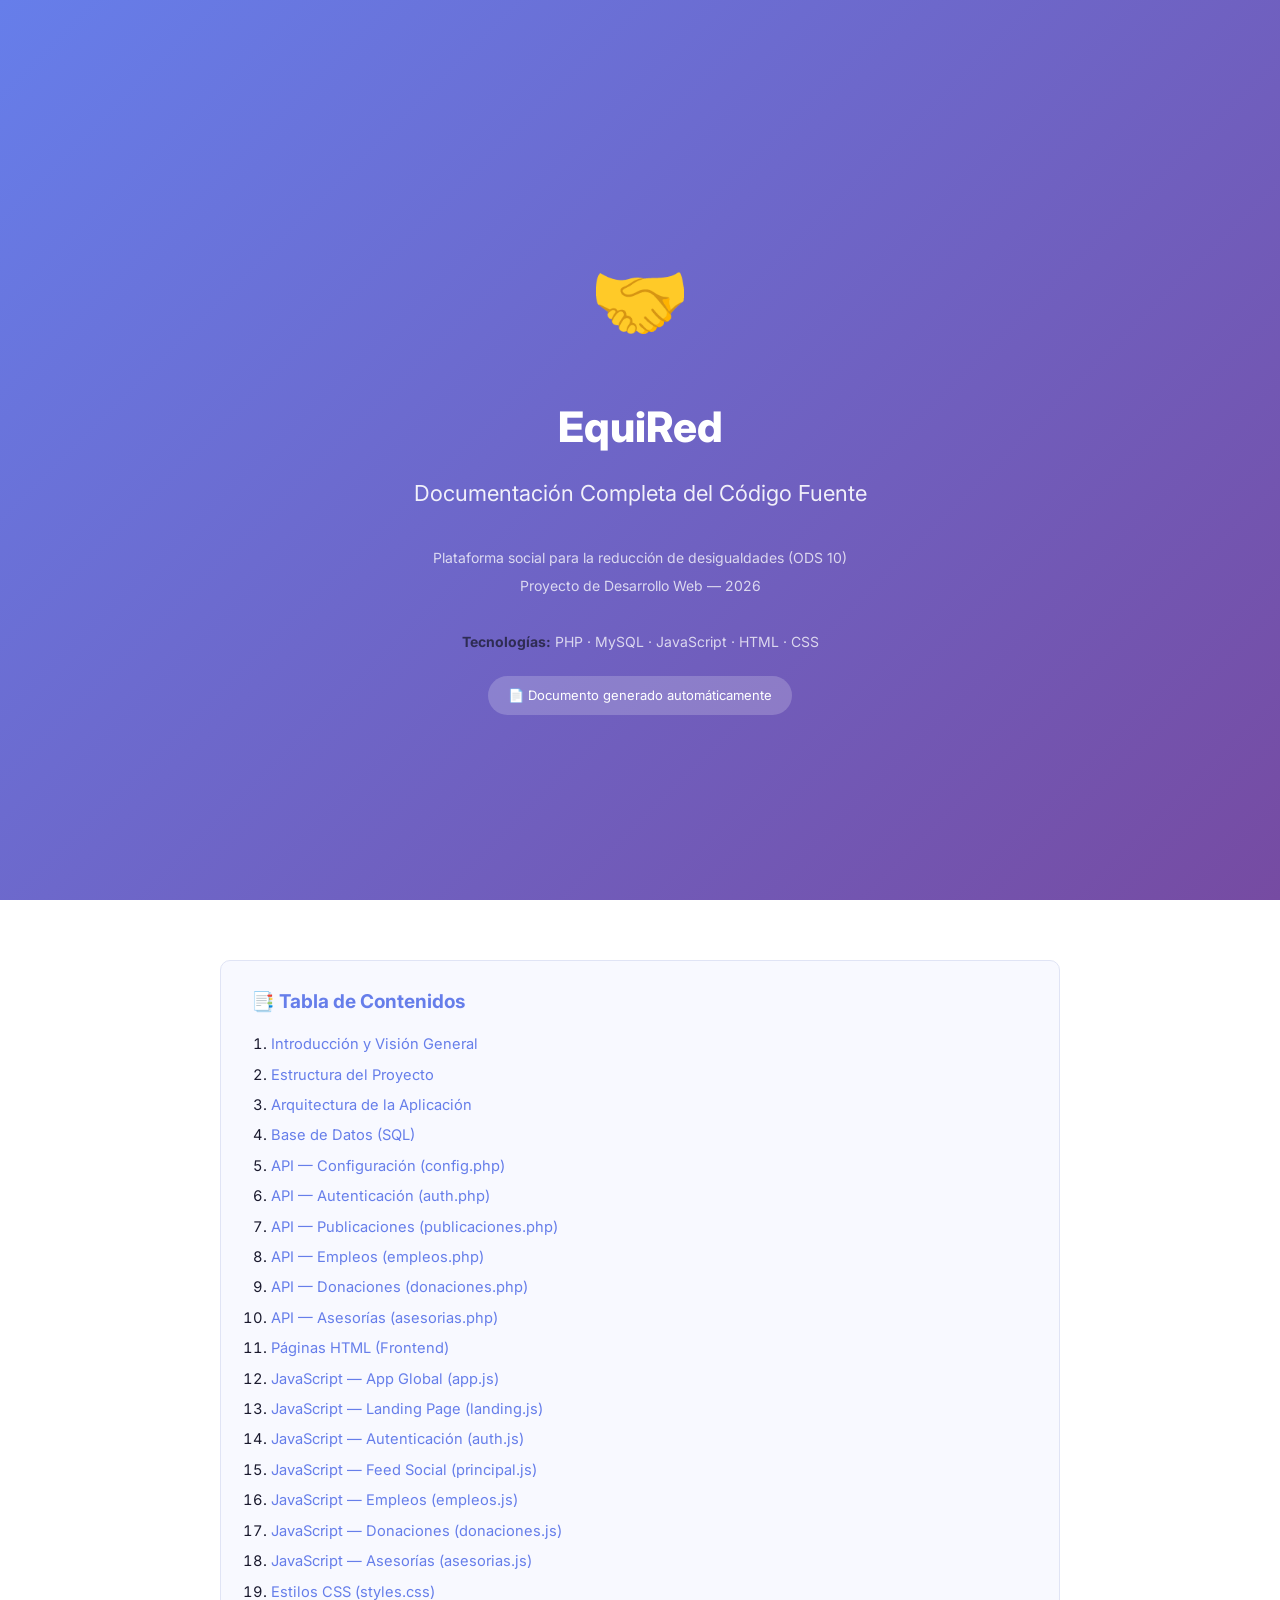
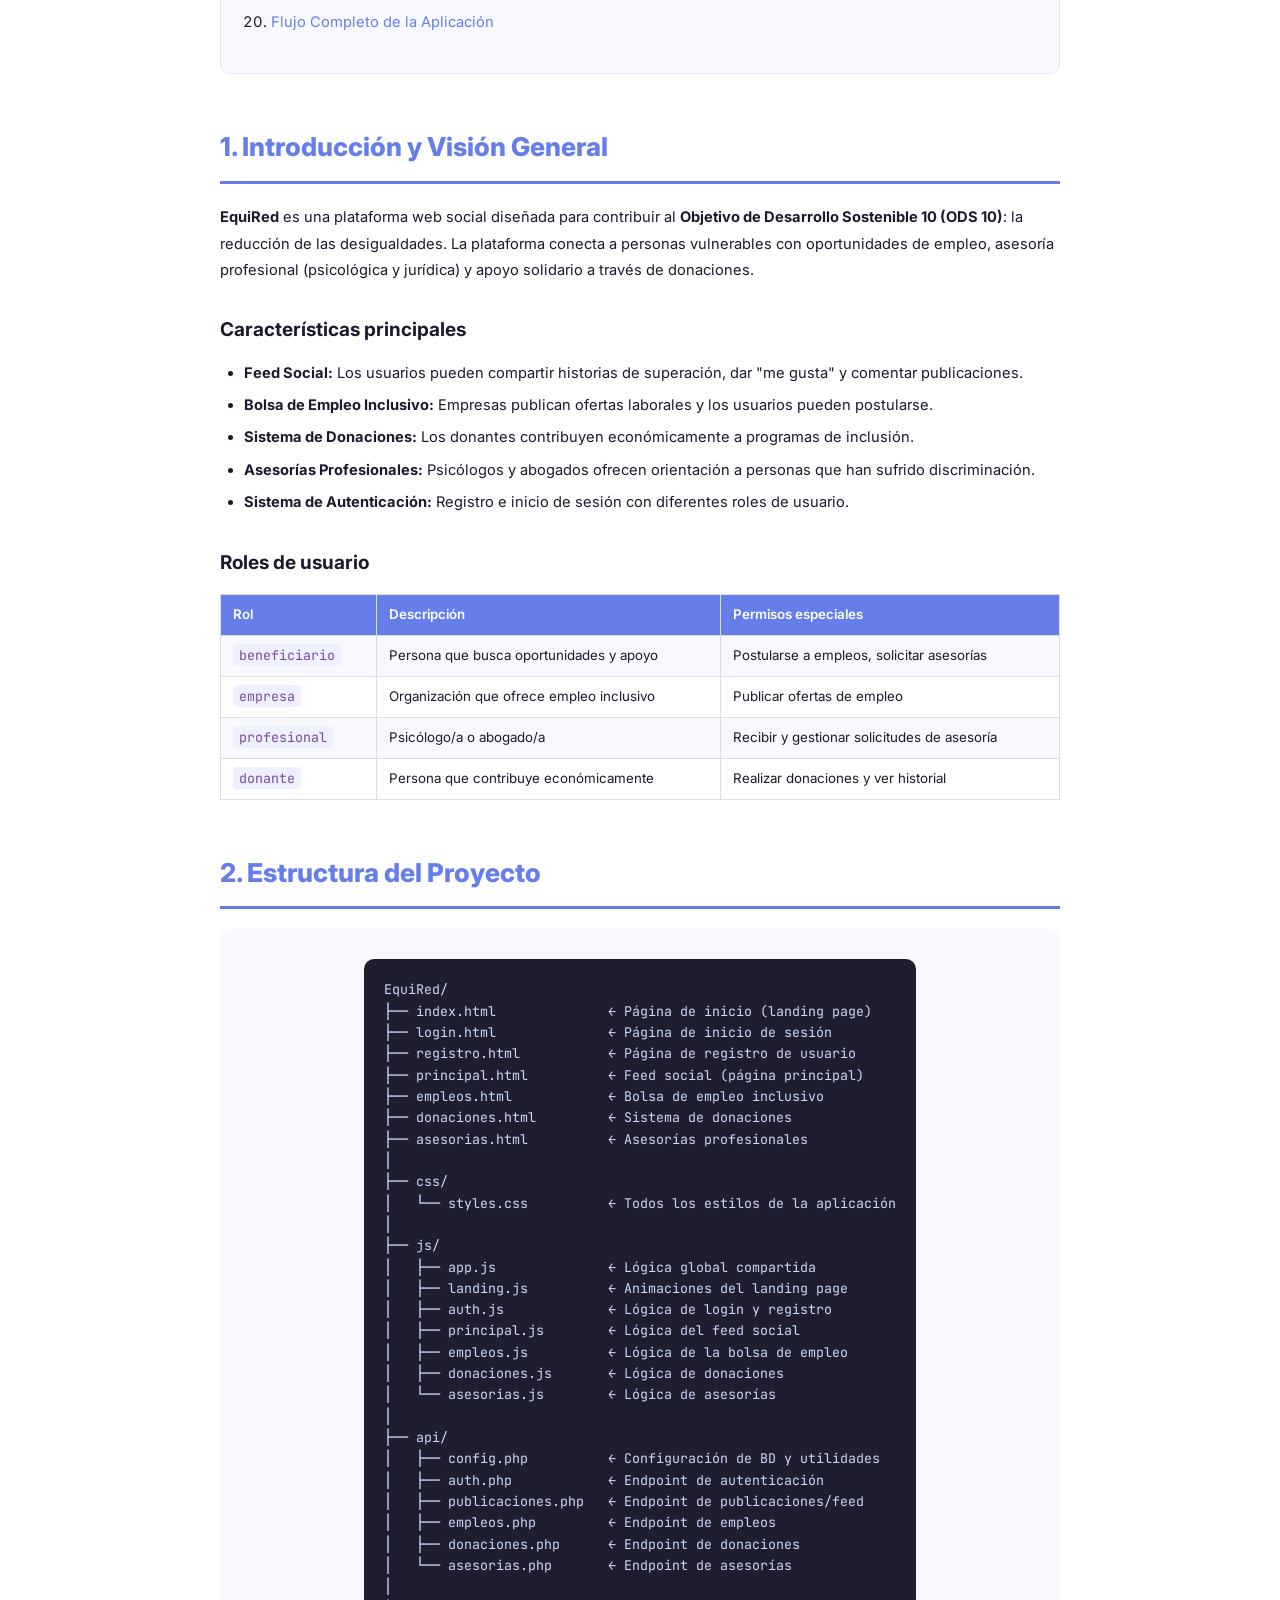
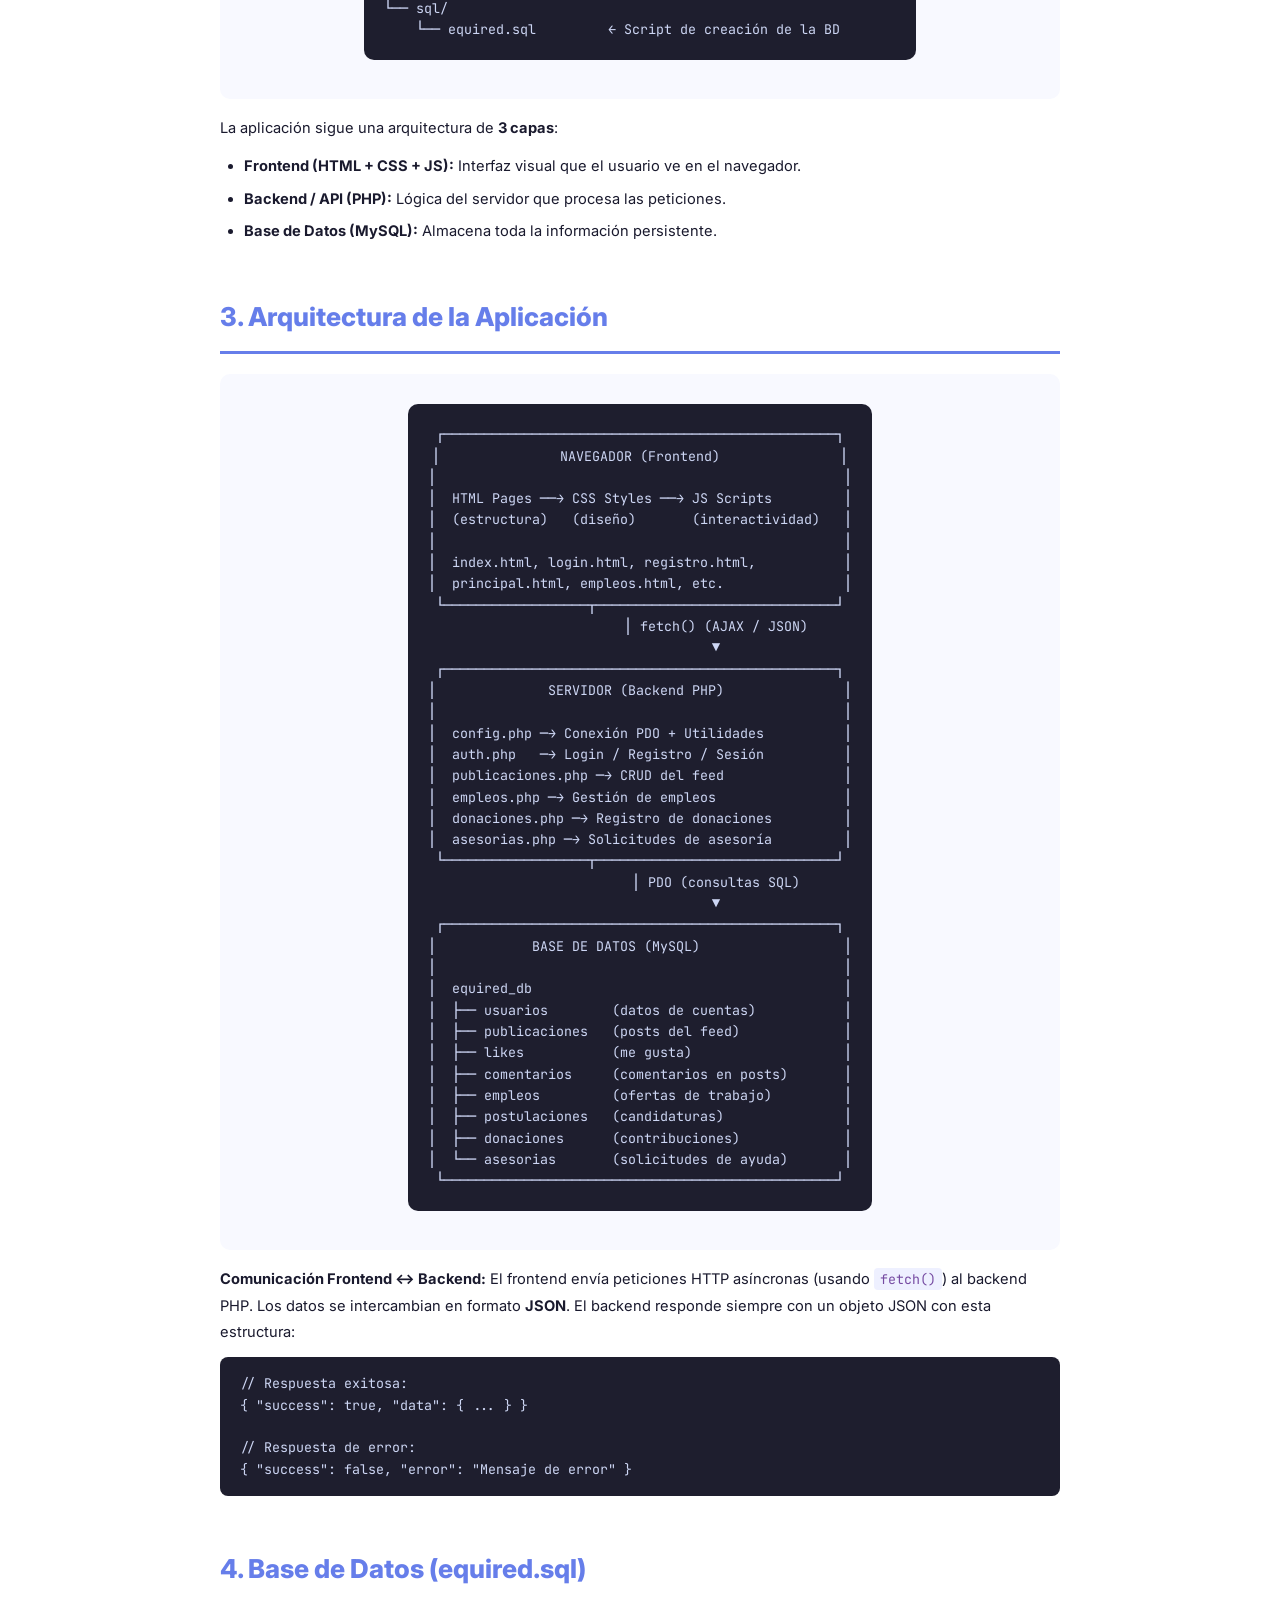
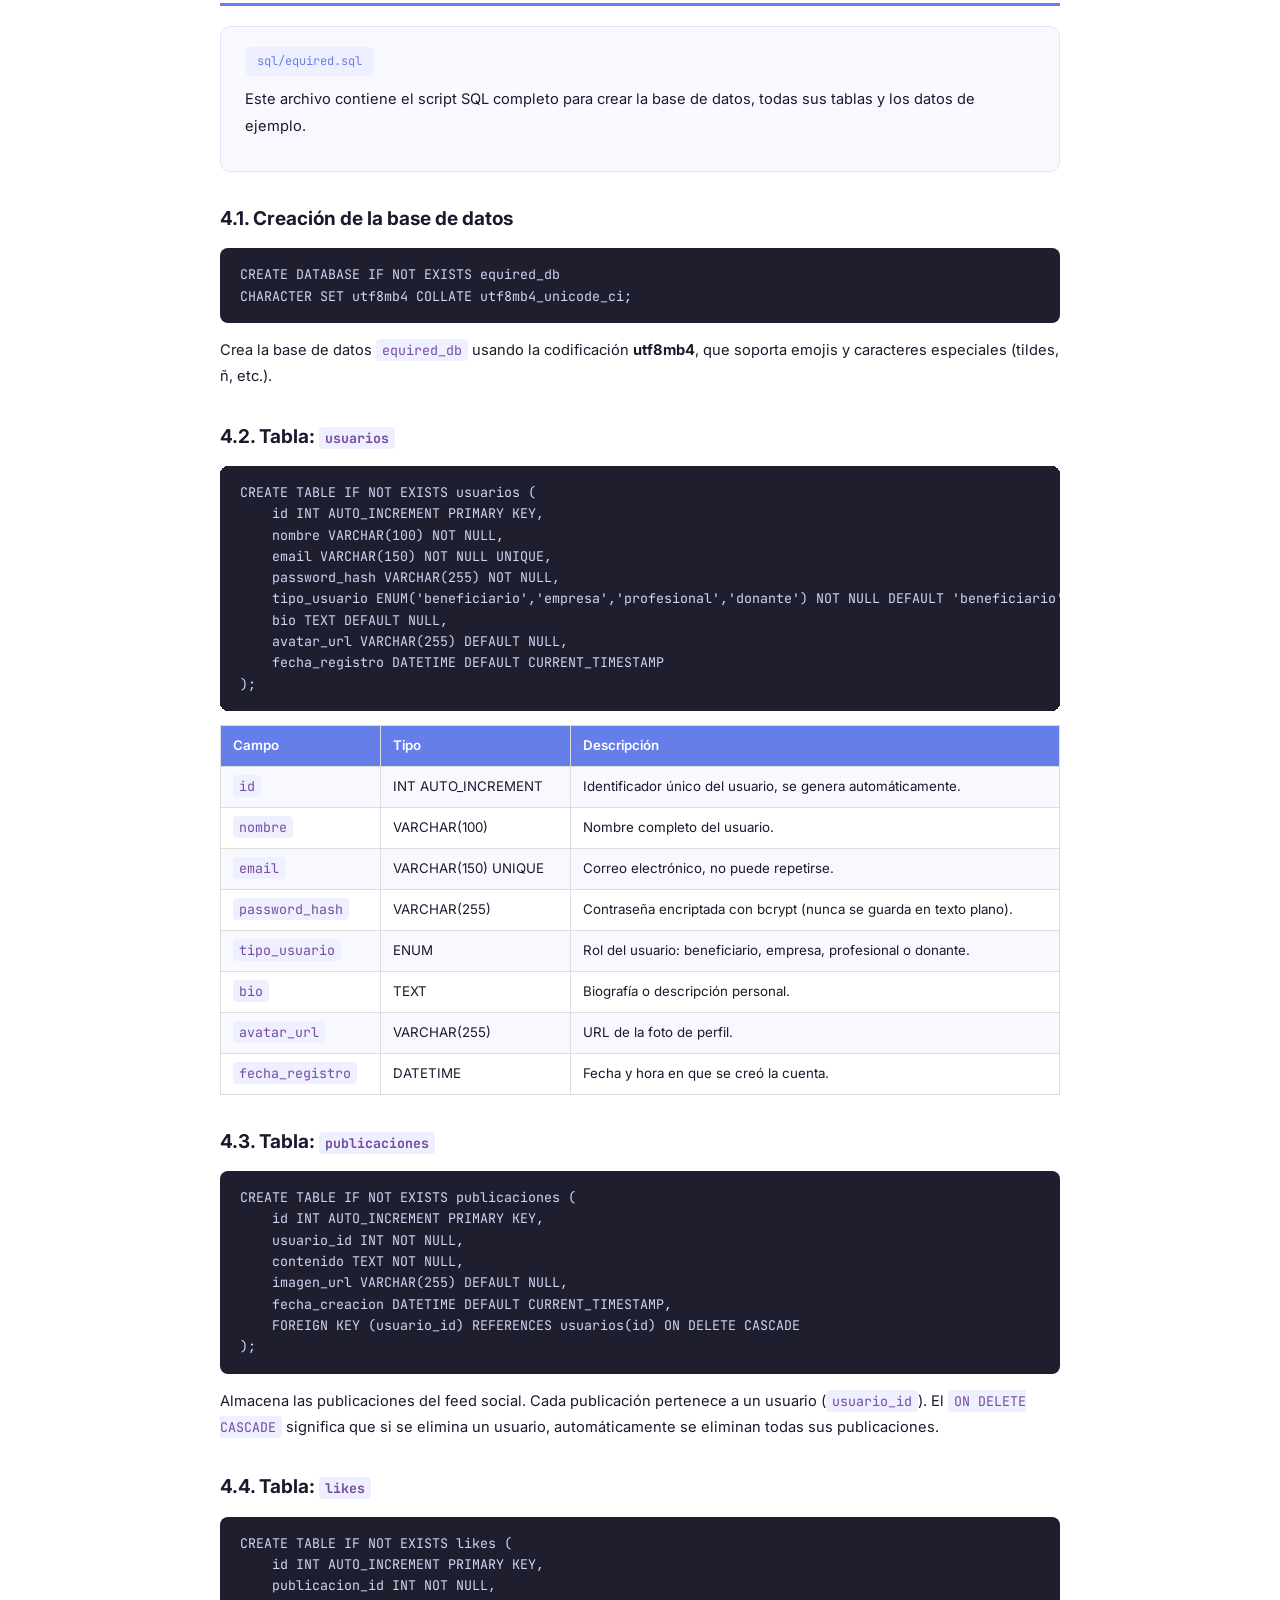
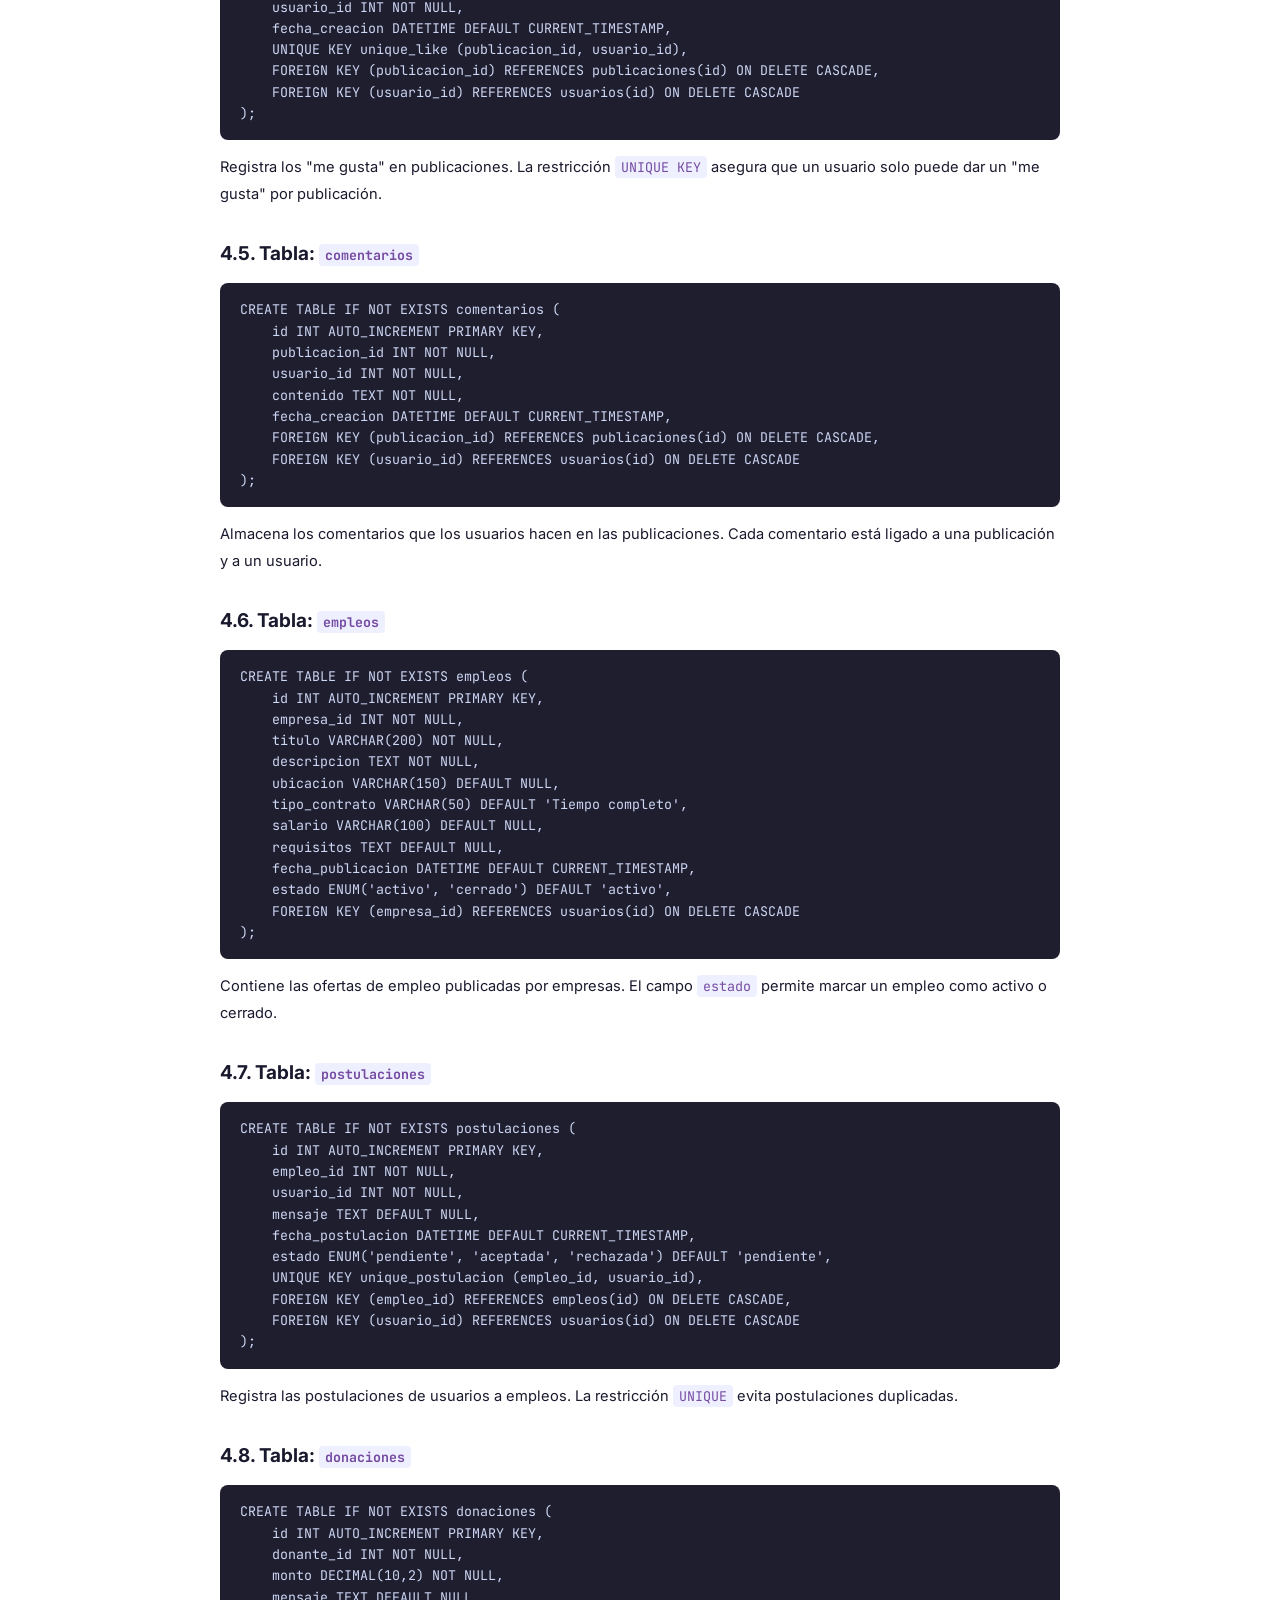
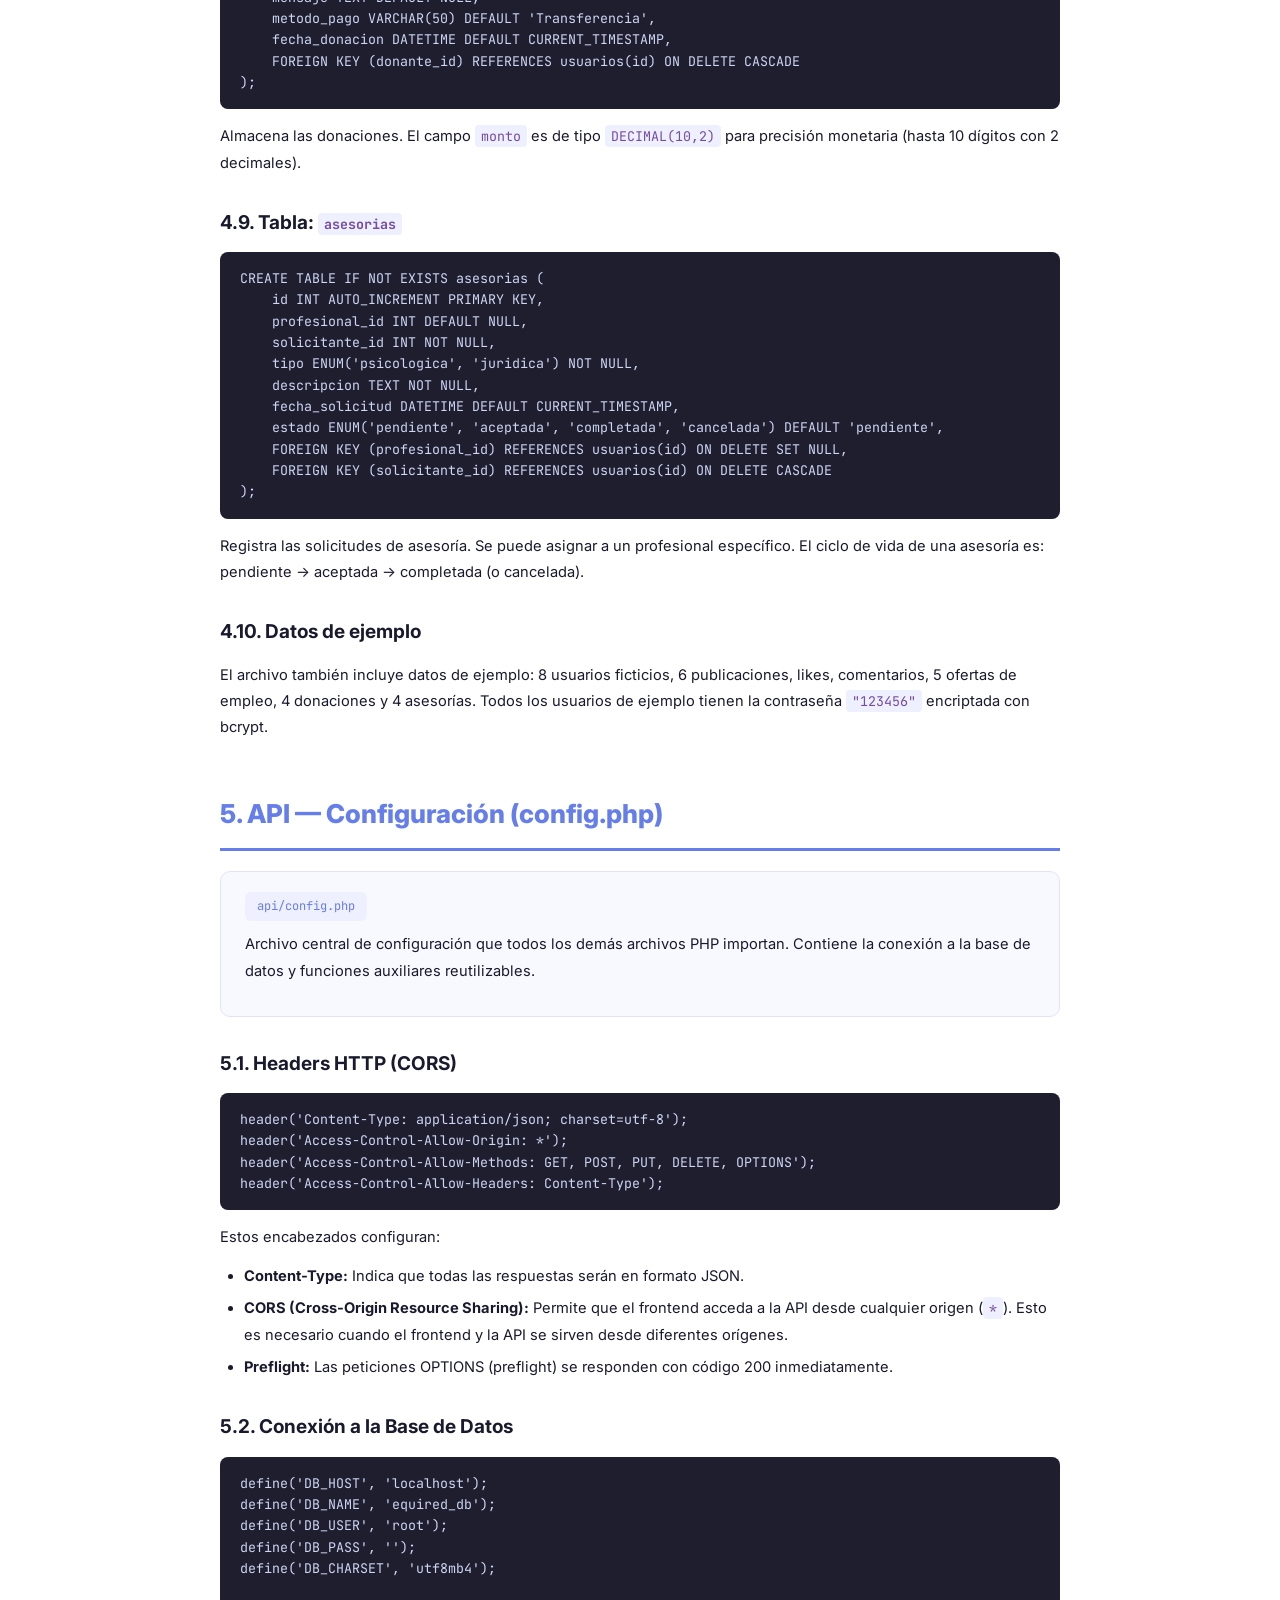
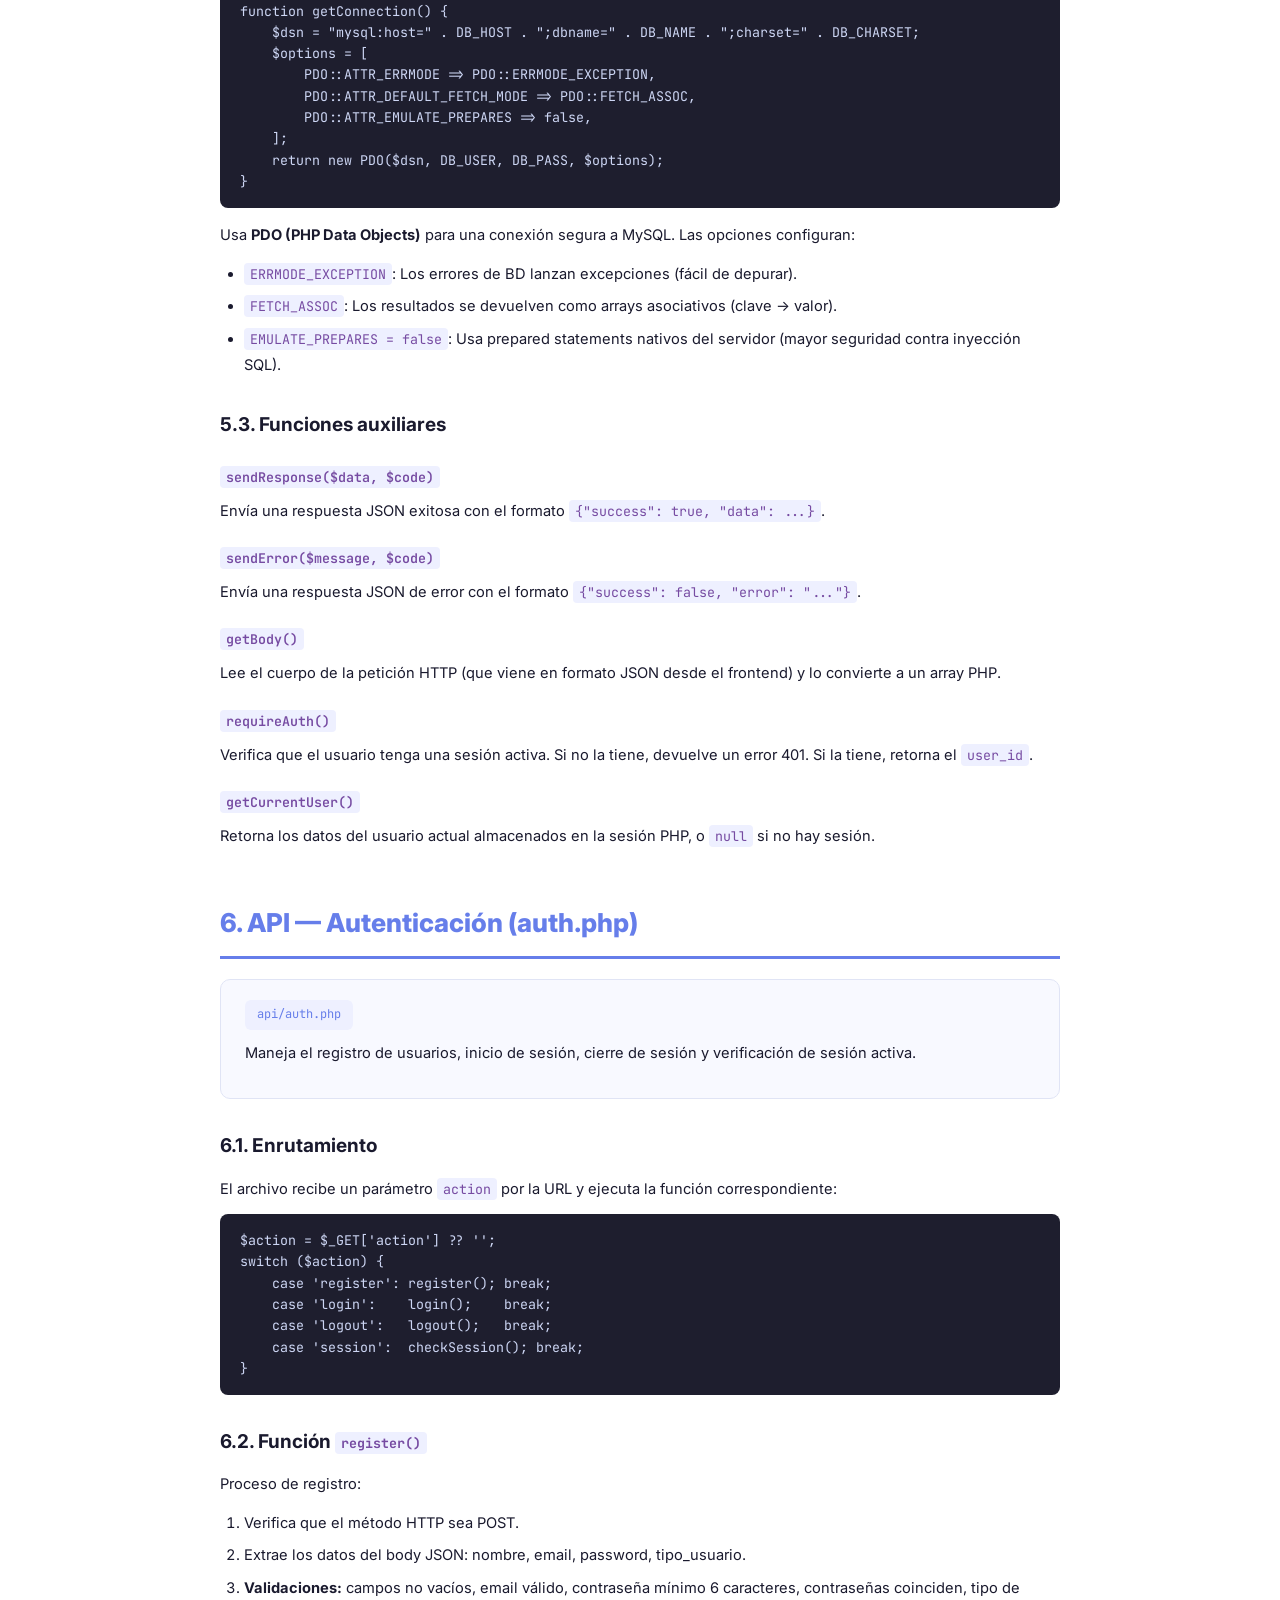
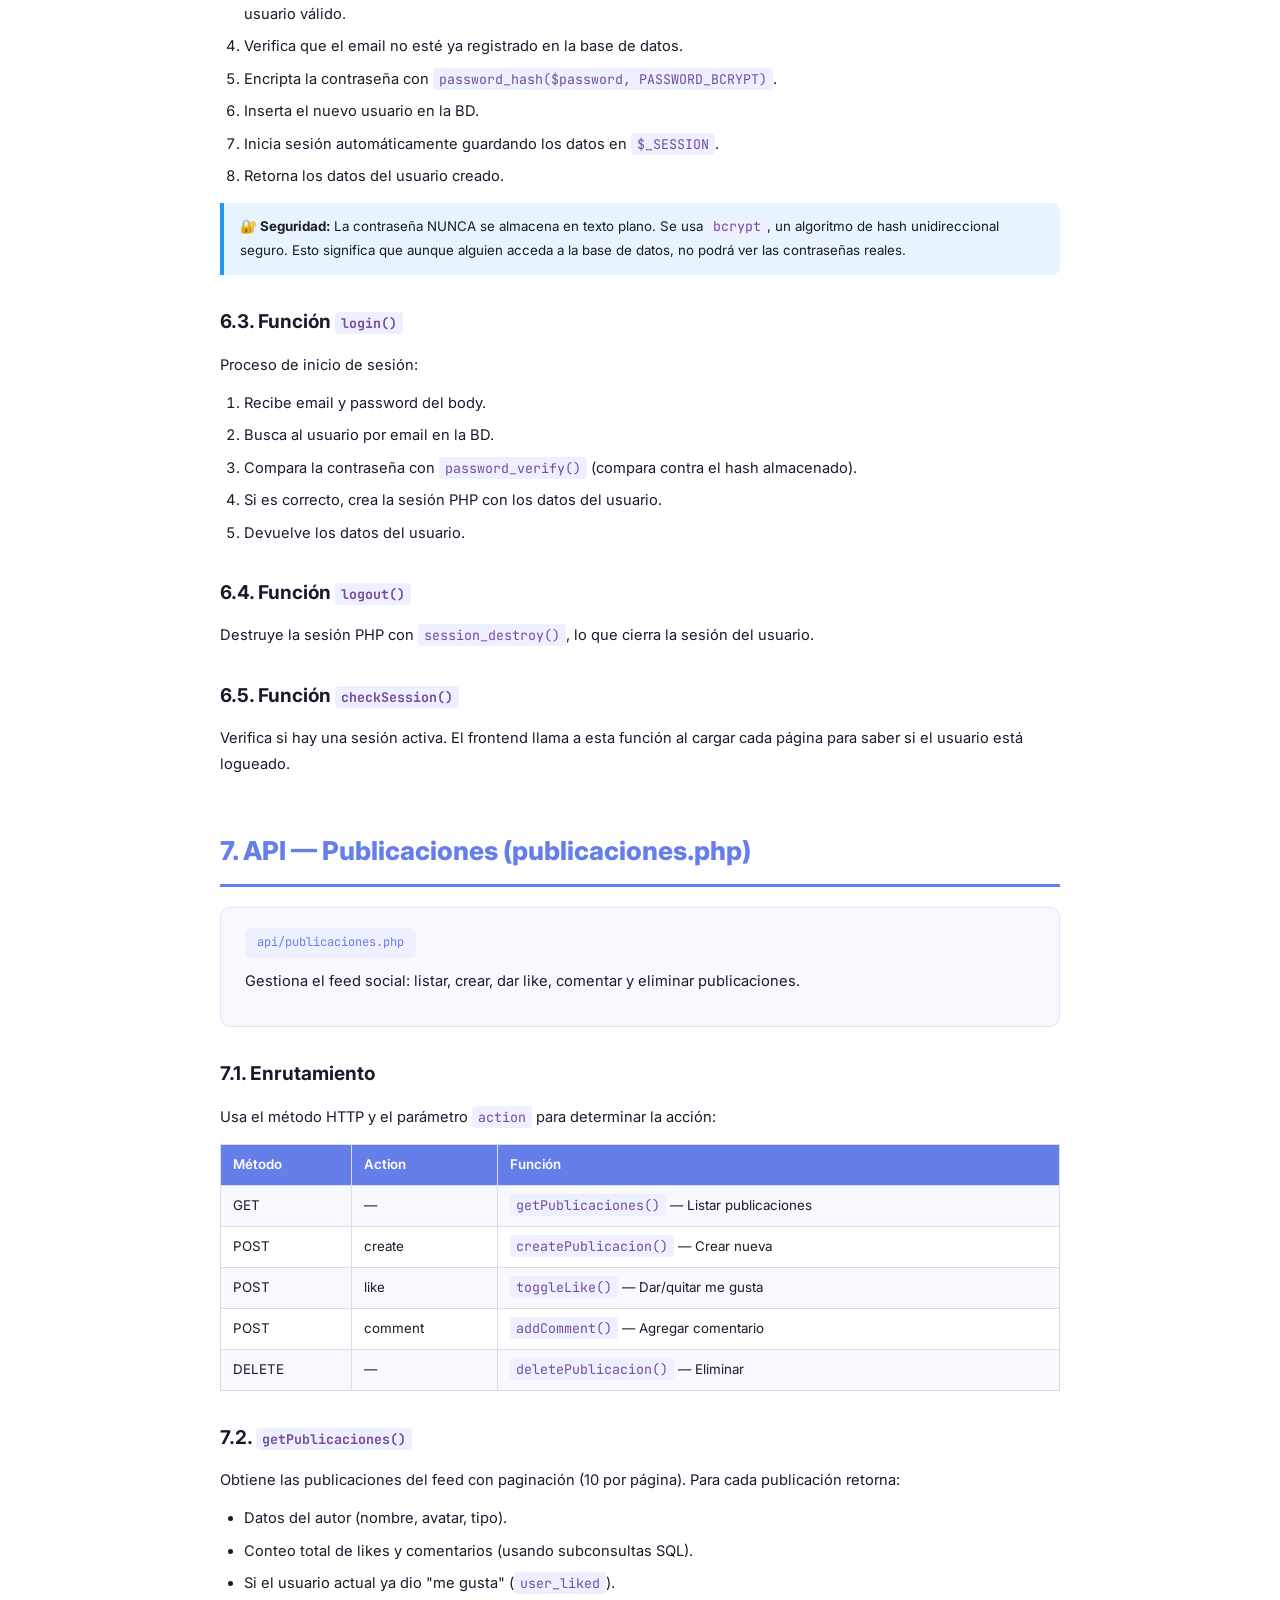
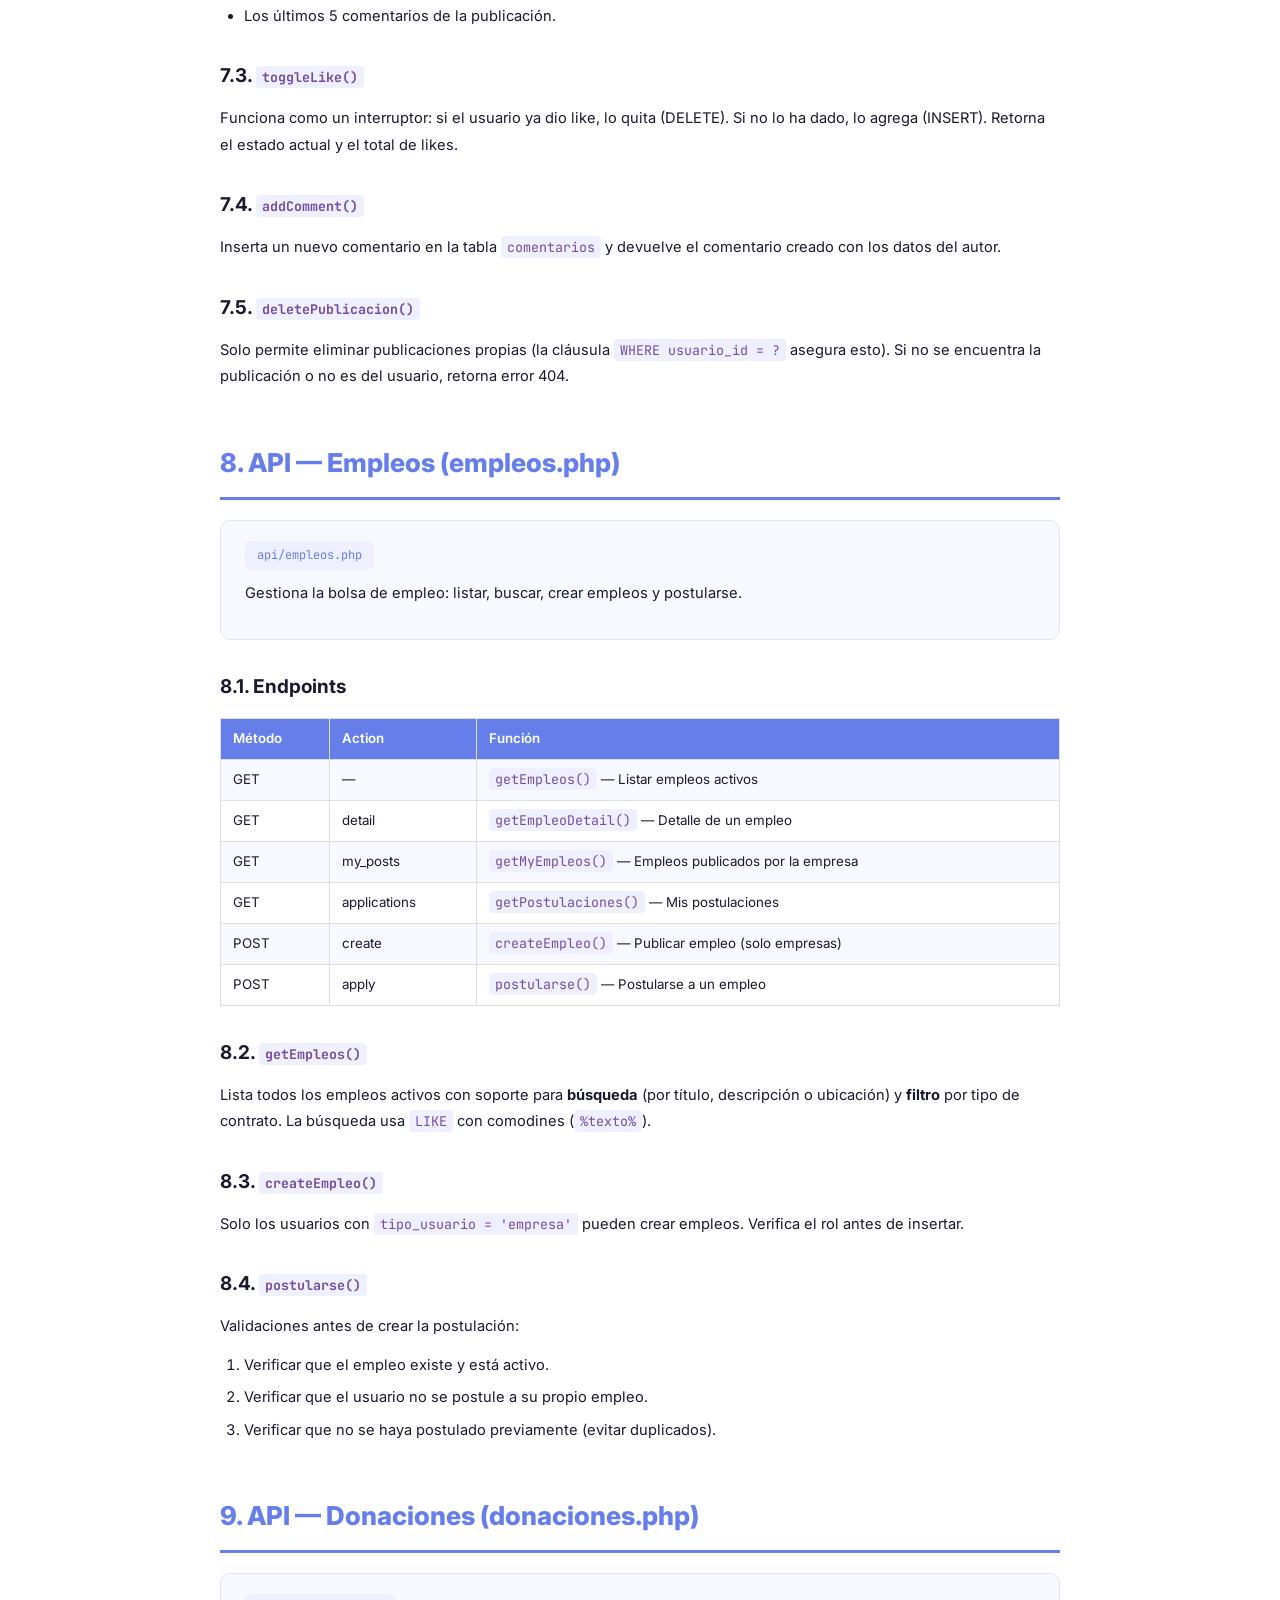
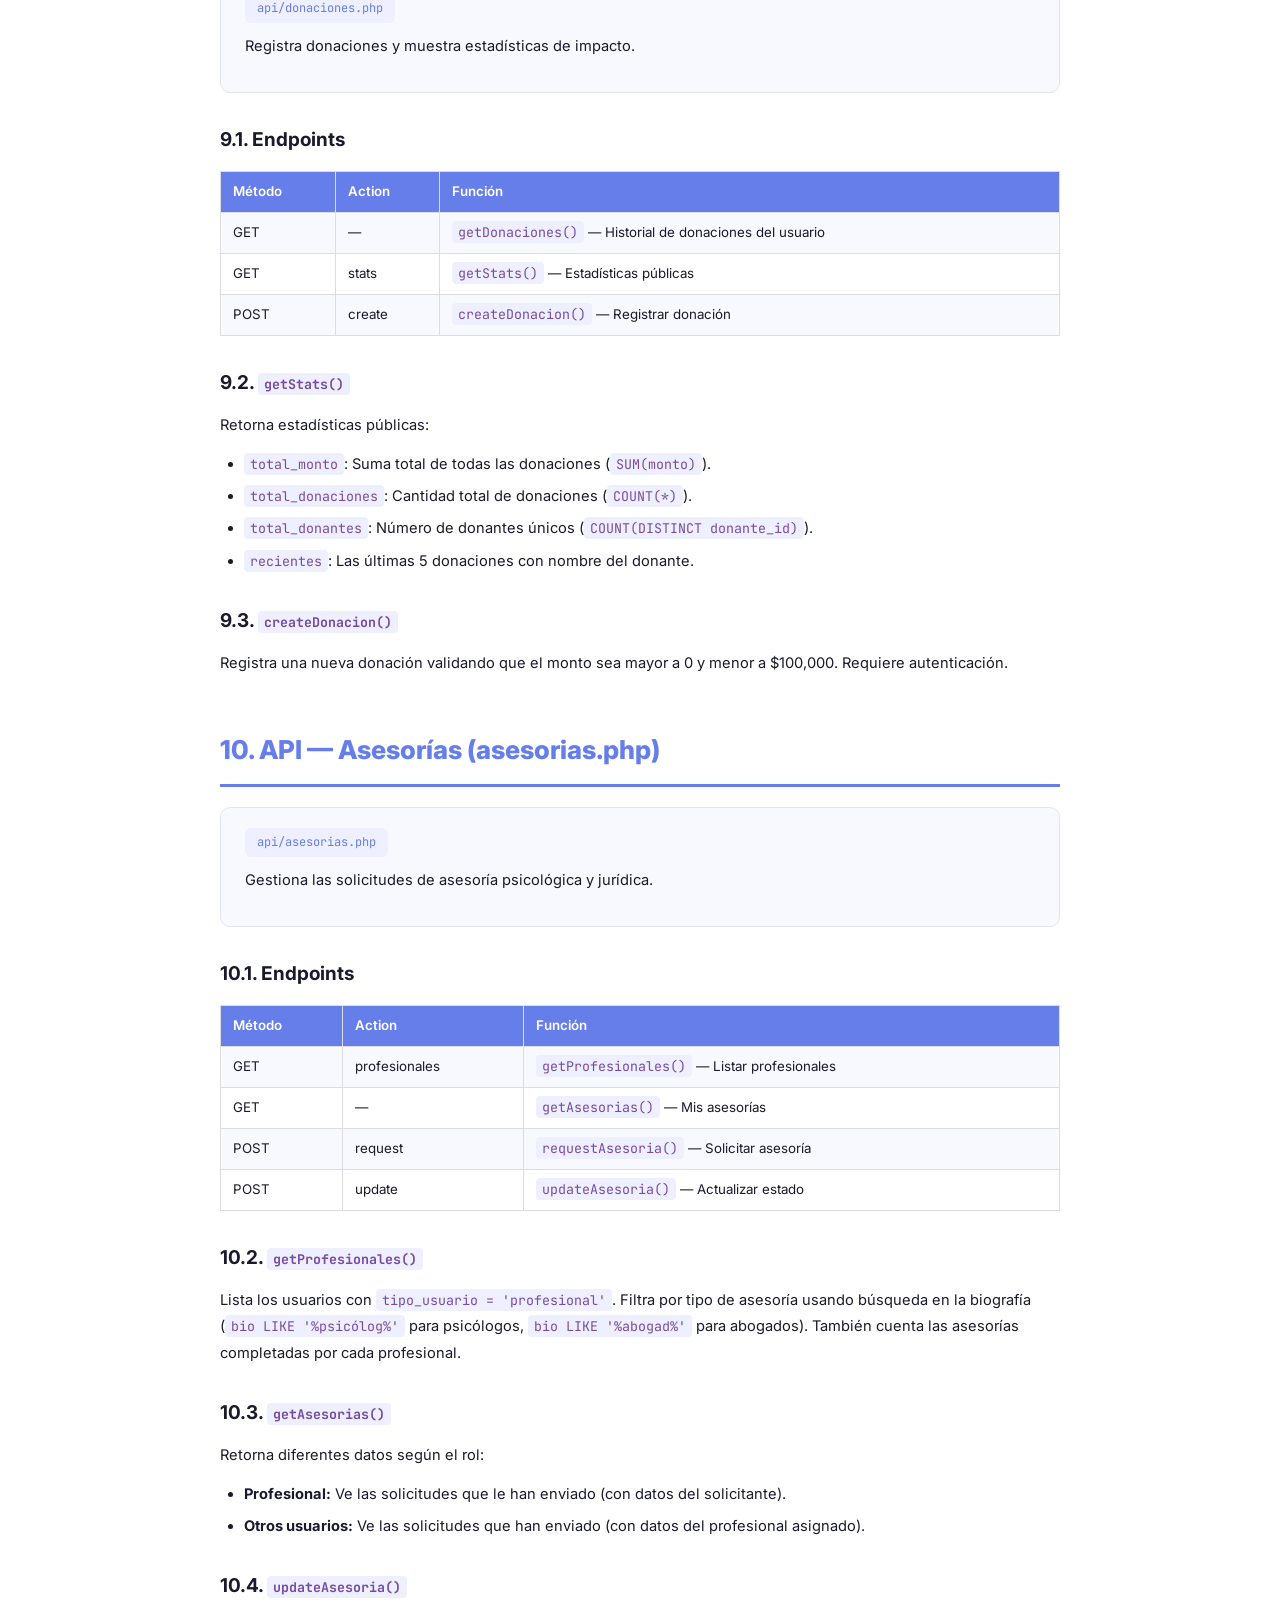
<file: documentacion_equired.html>
<!DOCTYPE html>
<html lang="es">
<head>
    <meta charset="UTF-8">
    <meta name="viewport" content="width=device-width, initial-scale=1.0">
    <title>Documentación del Código — EquiRed</title>
    <style>
        @import url('https://fonts.googleapis.com/css2?family=Inter:wght@400;500;600;700;800&family=JetBrains+Mono:wght@400;500&display=swap');

        * { margin: 0; padding: 0; box-sizing: border-box; }

        body {
            font-family: 'Inter', sans-serif;
            color: #1a1a2e;
            background: #fff;
            line-height: 1.8;
            font-size: 11pt;
        }

        @media print {
            body { font-size: 10pt; }
            .page-break { page-break-before: always; }
            .no-print { display: none; }
            h2 { page-break-before: always; }
            h2:first-of-type { page-break-before: avoid; }
            pre { page-break-inside: avoid; }
            .file-section { page-break-inside: avoid; }
        }

        .cover {
            text-align: center;
            padding: 120px 40px 80px;
            background: linear-gradient(135deg, #667eea 0%, #764ba2 100%);
            color: #fff;
            min-height: 100vh;
            display: flex;
            flex-direction: column;
            justify-content: center;
            align-items: center;
        }
        .cover-icon { font-size: 80px; margin-bottom: 20px; }
        .cover h1 { font-size: 42px; font-weight: 800; margin-bottom: 10px; }
        .cover .subtitle { font-size: 22px; opacity: 0.9; margin-bottom: 30px; }
        .cover .meta { font-size: 14px; opacity: 0.75; line-height: 2; }
        .cover .badge {
            display: inline-block;
            background: rgba(255,255,255,0.2);
            padding: 8px 20px;
            border-radius: 20px;
            font-size: 13px;
            margin-top: 20px;
        }

        .container {
            max-width: 900px;
            margin: 0 auto;
            padding: 40px 30px;
        }

        h2 {
            font-size: 26px;
            font-weight: 800;
            color: #667eea;
            margin-top: 50px;
            margin-bottom: 20px;
            padding-bottom: 10px;
            border-bottom: 3px solid #667eea;
        }

        h3 {
            font-size: 19px;
            font-weight: 700;
            color: #1a1a2e;
            margin-top: 30px;
            margin-bottom: 12px;
        }

        h4 {
            font-size: 15px;
            font-weight: 600;
            color: #444;
            margin-top: 20px;
            margin-bottom: 8px;
        }

        p { margin-bottom: 12px; }

        .file-section {
            background: #f8f9ff;
            border: 1px solid #e0e4f5;
            border-radius: 10px;
            padding: 20px 24px;
            margin: 18px 0;
        }

        .file-path {
            font-family: 'JetBrains Mono', monospace;
            font-size: 12px;
            color: #667eea;
            background: #eef0ff;
            padding: 4px 12px;
            border-radius: 6px;
            display: inline-block;
            margin-bottom: 10px;
        }

        pre {
            background: #1e1e2e;
            color: #cdd6f4;
            padding: 16px 20px;
            border-radius: 8px;
            overflow-x: auto;
            font-family: 'JetBrains Mono', monospace;
            font-size: 10pt;
            line-height: 1.6;
            margin: 10px 0 14px;
        }

        code {
            font-family: 'JetBrains Mono', monospace;
            background: #eef0ff;
            padding: 2px 6px;
            border-radius: 4px;
            font-size: 10pt;
            color: #764ba2;
        }

        pre code {
            background: none;
            padding: 0;
            color: inherit;
        }

        ul, ol {
            margin: 8px 0 14px 24px;
        }
        li { margin-bottom: 6px; }

        table {
            width: 100%;
            border-collapse: collapse;
            margin: 14px 0;
            font-size: 10pt;
        }
        th, td {
            border: 1px solid #ddd;
            padding: 8px 12px;
            text-align: left;
        }
        th {
            background: #667eea;
            color: #fff;
            font-weight: 600;
        }
        tr:nth-child(even) { background: #f8f9ff; }

        .toc {
            background: #f8f9ff;
            border: 1px solid #e0e4f5;
            border-radius: 10px;
            padding: 24px 30px;
            margin: 20px 0 30px;
        }
        .toc h3 { margin-top: 0; color: #667eea; }
        .toc ol { margin-left: 20px; }
        .toc li { margin-bottom: 4px; }
        .toc a { color: #667eea; text-decoration: none; }
        .toc a:hover { text-decoration: underline; }

        .note {
            background: #fff3cd;
            border-left: 4px solid #ffc107;
            padding: 12px 16px;
            border-radius: 0 8px 8px 0;
            margin: 14px 0;
            font-size: 10pt;
        }

        .info-box {
            background: #e8f4fd;
            border-left: 4px solid #2196F3;
            padding: 12px 16px;
            border-radius: 0 8px 8px 0;
            margin: 14px 0;
            font-size: 10pt;
        }

        .diagram {
            text-align: center;
            font-family: 'JetBrains Mono', monospace;
            font-size: 10pt;
            background: #f8f9ff;
            padding: 20px;
            border-radius: 10px;
            margin: 16px 0;
            line-height: 1.4;
        }

        .highlight { color: #667eea; font-weight: 600; }
        strong { color: #1a1a2e; }
    </style>
</head>
<body>

<!-- ==================== PORTADA ==================== -->
<div class="cover page-break">
    <div class="cover-icon">🤝</div>
    <h1>EquiRed</h1>
    <div class="subtitle">Documentación Completa del Código Fuente</div>
    <div class="meta">
        Plataforma social para la reducción de desigualdades (ODS 10)<br>
        Proyecto de Desarrollo Web — 2026<br><br>
        <strong>Tecnologías:</strong> PHP · MySQL · JavaScript · HTML · CSS
    </div>
    <div class="badge">📄 Documento generado automáticamente</div>
</div>

<!-- ==================== CONTENIDO ==================== -->
<div class="container">

<!-- TABLA DE CONTENIDOS -->
<div class="toc">
    <h3>📑 Tabla de Contenidos</h3>
    <ol>
        <li><a href="#intro">Introducción y Visión General</a></li>
        <li><a href="#estructura">Estructura del Proyecto</a></li>
        <li><a href="#arquitectura">Arquitectura de la Aplicación</a></li>
        <li><a href="#bd">Base de Datos (SQL)</a></li>
        <li><a href="#api-config">API — Configuración (config.php)</a></li>
        <li><a href="#api-auth">API — Autenticación (auth.php)</a></li>
        <li><a href="#api-publicaciones">API — Publicaciones (publicaciones.php)</a></li>
        <li><a href="#api-empleos">API — Empleos (empleos.php)</a></li>
        <li><a href="#api-donaciones">API — Donaciones (donaciones.php)</a></li>
        <li><a href="#api-asesorias">API — Asesorías (asesorias.php)</a></li>
        <li><a href="#html-pages">Páginas HTML (Frontend)</a></li>
        <li><a href="#js-app">JavaScript — App Global (app.js)</a></li>
        <li><a href="#js-landing">JavaScript — Landing Page (landing.js)</a></li>
        <li><a href="#js-auth">JavaScript — Autenticación (auth.js)</a></li>
        <li><a href="#js-principal">JavaScript — Feed Social (principal.js)</a></li>
        <li><a href="#js-empleos">JavaScript — Empleos (empleos.js)</a></li>
        <li><a href="#js-donaciones">JavaScript — Donaciones (donaciones.js)</a></li>
        <li><a href="#js-asesorias">JavaScript — Asesorías (asesorias.js)</a></li>
        <li><a href="#css">Estilos CSS (styles.css)</a></li>
        <li><a href="#flujo">Flujo Completo de la Aplicación</a></li>
    </ol>
</div>

<!-- ============================================================ -->
<h2 id="intro">1. Introducción y Visión General</h2>

<p><strong>EquiRed</strong> es una plataforma web social diseñada para contribuir al <strong>Objetivo de Desarrollo Sostenible 10 (ODS 10)</strong>: la reducción de las desigualdades. La plataforma conecta a personas vulnerables con oportunidades de empleo, asesoría profesional (psicológica y jurídica) y apoyo solidario a través de donaciones.</p>

<h3>Características principales</h3>
<ul>
    <li><strong>Feed Social:</strong> Los usuarios pueden compartir historias de superación, dar "me gusta" y comentar publicaciones.</li>
    <li><strong>Bolsa de Empleo Inclusivo:</strong> Empresas publican ofertas laborales y los usuarios pueden postularse.</li>
    <li><strong>Sistema de Donaciones:</strong> Los donantes contribuyen económicamente a programas de inclusión.</li>
    <li><strong>Asesorías Profesionales:</strong> Psicólogos y abogados ofrecen orientación a personas que han sufrido discriminación.</li>
    <li><strong>Sistema de Autenticación:</strong> Registro e inicio de sesión con diferentes roles de usuario.</li>
</ul>

<h3>Roles de usuario</h3>
<table>
    <tr><th>Rol</th><th>Descripción</th><th>Permisos especiales</th></tr>
    <tr><td><code>beneficiario</code></td><td>Persona que busca oportunidades y apoyo</td><td>Postularse a empleos, solicitar asesorías</td></tr>
    <tr><td><code>empresa</code></td><td>Organización que ofrece empleo inclusivo</td><td>Publicar ofertas de empleo</td></tr>
    <tr><td><code>profesional</code></td><td>Psicólogo/a o abogado/a</td><td>Recibir y gestionar solicitudes de asesoría</td></tr>
    <tr><td><code>donante</code></td><td>Persona que contribuye económicamente</td><td>Realizar donaciones y ver historial</td></tr>
</table>

<!-- ============================================================ -->
<h2 id="estructura" class="page-break">2. Estructura del Proyecto</h2>

<div class="diagram">
<pre style="text-align: left; display: inline-block; background: #1e1e2e; padding: 20px; border-radius: 10px;">
EquiRed/
├── index.html              ← Página de inicio (landing page)
├── login.html              ← Página de inicio de sesión
├── registro.html           ← Página de registro de usuario
├── principal.html          ← Feed social (página principal)
├── empleos.html            ← Bolsa de empleo inclusivo
├── donaciones.html         ← Sistema de donaciones
├── asesorias.html          ← Asesorías profesionales
│
├── css/
│   └── styles.css          ← Todos los estilos de la aplicación
│
├── js/
│   ├── app.js              ← Lógica global compartida
│   ├── landing.js          ← Animaciones del landing page
│   ├── auth.js             ← Lógica de login y registro
│   ├── principal.js        ← Lógica del feed social
│   ├── empleos.js          ← Lógica de la bolsa de empleo
│   ├── donaciones.js       ← Lógica de donaciones
│   └── asesorias.js        ← Lógica de asesorías
│
├── api/
│   ├── config.php          ← Configuración de BD y utilidades
│   ├── auth.php            ← Endpoint de autenticación
│   ├── publicaciones.php   ← Endpoint de publicaciones/feed
│   ├── empleos.php         ← Endpoint de empleos
│   ├── donaciones.php      ← Endpoint de donaciones
│   └── asesorias.php       ← Endpoint de asesorías
│
└── sql/
    └── equired.sql         ← Script de creación de la BD
</pre>
</div>

<p>La aplicación sigue una arquitectura de <strong>3 capas</strong>:</p>
<ul>
    <li><strong>Frontend (HTML + CSS + JS):</strong> Interfaz visual que el usuario ve en el navegador.</li>
    <li><strong>Backend / API (PHP):</strong> Lógica del servidor que procesa las peticiones.</li>
    <li><strong>Base de Datos (MySQL):</strong> Almacena toda la información persistente.</li>
</ul>

<!-- ============================================================ -->
<h2 id="arquitectura" class="page-break">3. Arquitectura de la Aplicación</h2>

<div class="diagram">
<pre style="text-align: center; display: inline-block; background: #1e1e2e; padding: 20px; border-radius: 10px;">
┌─────────────────────────────────────────────────┐
│               NAVEGADOR (Frontend)               │
│                                                   │
│  HTML Pages ──→ CSS Styles ──→ JS Scripts         │
│  (estructura)   (diseño)       (interactividad)   │
│                                                   │
│  index.html, login.html, registro.html,           │
│  principal.html, empleos.html, etc.               │
└──────────────────┬──────────────────────────────┘
                   │ fetch() (AJAX / JSON)
                   ▼
┌─────────────────────────────────────────────────┐
│              SERVIDOR (Backend PHP)               │
│                                                   │
│  config.php ─→ Conexión PDO + Utilidades          │
│  auth.php   ─→ Login / Registro / Sesión          │
│  publicaciones.php ─→ CRUD del feed               │
│  empleos.php ─→ Gestión de empleos                │
│  donaciones.php ─→ Registro de donaciones         │
│  asesorias.php ─→ Solicitudes de asesoría         │
└──────────────────┬──────────────────────────────┘
                   │ PDO (consultas SQL)
                   ▼
┌─────────────────────────────────────────────────┐
│            BASE DE DATOS (MySQL)                  │
│                                                   │
│  equired_db                                       │
│  ├── usuarios        (datos de cuentas)           │
│  ├── publicaciones   (posts del feed)             │
│  ├── likes           (me gusta)                   │
│  ├── comentarios     (comentarios en posts)       │
│  ├── empleos         (ofertas de trabajo)         │
│  ├── postulaciones   (candidaturas)               │
│  ├── donaciones      (contribuciones)             │
│  └── asesorias       (solicitudes de ayuda)       │
└─────────────────────────────────────────────────┘
</pre>
</div>

<p><strong>Comunicación Frontend ↔ Backend:</strong> El frontend envía peticiones HTTP asíncronas (usando <code>fetch()</code>) al backend PHP. Los datos se intercambian en formato <strong>JSON</strong>. El backend responde siempre con un objeto JSON con esta estructura:</p>

<pre><code>// Respuesta exitosa:
{ "success": true, "data": { ... } }

// Respuesta de error:
{ "success": false, "error": "Mensaje de error" }
</code></pre>

<!-- ============================================================ -->
<h2 id="bd" class="page-break">4. Base de Datos (equired.sql)</h2>

<div class="file-section">
    <span class="file-path">sql/equired.sql</span>
    <p>Este archivo contiene el script SQL completo para crear la base de datos, todas sus tablas y los datos de ejemplo.</p>
</div>

<h3>4.1. Creación de la base de datos</h3>
<pre><code>CREATE DATABASE IF NOT EXISTS equired_db 
CHARACTER SET utf8mb4 COLLATE utf8mb4_unicode_ci;</code></pre>
<p>Crea la base de datos <code>equired_db</code> usando la codificación <strong>utf8mb4</strong>, que soporta emojis y caracteres especiales (tildes, ñ, etc.).</p>

<h3>4.2. Tabla: <code>usuarios</code></h3>
<pre><code>CREATE TABLE IF NOT EXISTS usuarios (
    id INT AUTO_INCREMENT PRIMARY KEY,
    nombre VARCHAR(100) NOT NULL,
    email VARCHAR(150) NOT NULL UNIQUE,
    password_hash VARCHAR(255) NOT NULL,
    tipo_usuario ENUM('beneficiario','empresa','profesional','donante') NOT NULL DEFAULT 'beneficiario',
    bio TEXT DEFAULT NULL,
    avatar_url VARCHAR(255) DEFAULT NULL,
    fecha_registro DATETIME DEFAULT CURRENT_TIMESTAMP
);</code></pre>

<table>
    <tr><th>Campo</th><th>Tipo</th><th>Descripción</th></tr>
    <tr><td><code>id</code></td><td>INT AUTO_INCREMENT</td><td>Identificador único del usuario, se genera automáticamente.</td></tr>
    <tr><td><code>nombre</code></td><td>VARCHAR(100)</td><td>Nombre completo del usuario.</td></tr>
    <tr><td><code>email</code></td><td>VARCHAR(150) UNIQUE</td><td>Correo electrónico, no puede repetirse.</td></tr>
    <tr><td><code>password_hash</code></td><td>VARCHAR(255)</td><td>Contraseña encriptada con bcrypt (nunca se guarda en texto plano).</td></tr>
    <tr><td><code>tipo_usuario</code></td><td>ENUM</td><td>Rol del usuario: beneficiario, empresa, profesional o donante.</td></tr>
    <tr><td><code>bio</code></td><td>TEXT</td><td>Biografía o descripción personal.</td></tr>
    <tr><td><code>avatar_url</code></td><td>VARCHAR(255)</td><td>URL de la foto de perfil.</td></tr>
    <tr><td><code>fecha_registro</code></td><td>DATETIME</td><td>Fecha y hora en que se creó la cuenta.</td></tr>
</table>

<h3>4.3. Tabla: <code>publicaciones</code></h3>
<pre><code>CREATE TABLE IF NOT EXISTS publicaciones (
    id INT AUTO_INCREMENT PRIMARY KEY,
    usuario_id INT NOT NULL,
    contenido TEXT NOT NULL,
    imagen_url VARCHAR(255) DEFAULT NULL,
    fecha_creacion DATETIME DEFAULT CURRENT_TIMESTAMP,
    FOREIGN KEY (usuario_id) REFERENCES usuarios(id) ON DELETE CASCADE
);</code></pre>
<p>Almacena las publicaciones del feed social. Cada publicación pertenece a un usuario (<code>usuario_id</code>). El <code>ON DELETE CASCADE</code> significa que si se elimina un usuario, automáticamente se eliminan todas sus publicaciones.</p>

<h3>4.4. Tabla: <code>likes</code></h3>
<pre><code>CREATE TABLE IF NOT EXISTS likes (
    id INT AUTO_INCREMENT PRIMARY KEY,
    publicacion_id INT NOT NULL,
    usuario_id INT NOT NULL,
    fecha_creacion DATETIME DEFAULT CURRENT_TIMESTAMP,
    UNIQUE KEY unique_like (publicacion_id, usuario_id),
    FOREIGN KEY (publicacion_id) REFERENCES publicaciones(id) ON DELETE CASCADE,
    FOREIGN KEY (usuario_id) REFERENCES usuarios(id) ON DELETE CASCADE
);</code></pre>
<p>Registra los "me gusta" en publicaciones. La restricción <code>UNIQUE KEY</code> asegura que un usuario solo puede dar un "me gusta" por publicación.</p>

<h3>4.5. Tabla: <code>comentarios</code></h3>
<pre><code>CREATE TABLE IF NOT EXISTS comentarios (
    id INT AUTO_INCREMENT PRIMARY KEY,
    publicacion_id INT NOT NULL,
    usuario_id INT NOT NULL,
    contenido TEXT NOT NULL,
    fecha_creacion DATETIME DEFAULT CURRENT_TIMESTAMP,
    FOREIGN KEY (publicacion_id) REFERENCES publicaciones(id) ON DELETE CASCADE,
    FOREIGN KEY (usuario_id) REFERENCES usuarios(id) ON DELETE CASCADE
);</code></pre>
<p>Almacena los comentarios que los usuarios hacen en las publicaciones. Cada comentario está ligado a una publicación y a un usuario.</p>

<h3>4.6. Tabla: <code>empleos</code></h3>
<pre><code>CREATE TABLE IF NOT EXISTS empleos (
    id INT AUTO_INCREMENT PRIMARY KEY,
    empresa_id INT NOT NULL,
    titulo VARCHAR(200) NOT NULL,
    descripcion TEXT NOT NULL,
    ubicacion VARCHAR(150) DEFAULT NULL,
    tipo_contrato VARCHAR(50) DEFAULT 'Tiempo completo',
    salario VARCHAR(100) DEFAULT NULL,
    requisitos TEXT DEFAULT NULL,
    fecha_publicacion DATETIME DEFAULT CURRENT_TIMESTAMP,
    estado ENUM('activo', 'cerrado') DEFAULT 'activo',
    FOREIGN KEY (empresa_id) REFERENCES usuarios(id) ON DELETE CASCADE
);</code></pre>
<p>Contiene las ofertas de empleo publicadas por empresas. El campo <code>estado</code> permite marcar un empleo como activo o cerrado.</p>

<h3>4.7. Tabla: <code>postulaciones</code></h3>
<pre><code>CREATE TABLE IF NOT EXISTS postulaciones (
    id INT AUTO_INCREMENT PRIMARY KEY,
    empleo_id INT NOT NULL,
    usuario_id INT NOT NULL,
    mensaje TEXT DEFAULT NULL,
    fecha_postulacion DATETIME DEFAULT CURRENT_TIMESTAMP,
    estado ENUM('pendiente', 'aceptada', 'rechazada') DEFAULT 'pendiente',
    UNIQUE KEY unique_postulacion (empleo_id, usuario_id),
    FOREIGN KEY (empleo_id) REFERENCES empleos(id) ON DELETE CASCADE,
    FOREIGN KEY (usuario_id) REFERENCES usuarios(id) ON DELETE CASCADE
);</code></pre>
<p>Registra las postulaciones de usuarios a empleos. La restricción <code>UNIQUE</code> evita postulaciones duplicadas.</p>

<h3>4.8. Tabla: <code>donaciones</code></h3>
<pre><code>CREATE TABLE IF NOT EXISTS donaciones (
    id INT AUTO_INCREMENT PRIMARY KEY,
    donante_id INT NOT NULL,
    monto DECIMAL(10,2) NOT NULL,
    mensaje TEXT DEFAULT NULL,
    metodo_pago VARCHAR(50) DEFAULT 'Transferencia',
    fecha_donacion DATETIME DEFAULT CURRENT_TIMESTAMP,
    FOREIGN KEY (donante_id) REFERENCES usuarios(id) ON DELETE CASCADE
);</code></pre>
<p>Almacena las donaciones. El campo <code>monto</code> es de tipo <code>DECIMAL(10,2)</code> para precisión monetaria (hasta 10 dígitos con 2 decimales).</p>

<h3>4.9. Tabla: <code>asesorias</code></h3>
<pre><code>CREATE TABLE IF NOT EXISTS asesorias (
    id INT AUTO_INCREMENT PRIMARY KEY,
    profesional_id INT DEFAULT NULL,
    solicitante_id INT NOT NULL,
    tipo ENUM('psicologica', 'juridica') NOT NULL,
    descripcion TEXT NOT NULL,
    fecha_solicitud DATETIME DEFAULT CURRENT_TIMESTAMP,
    estado ENUM('pendiente', 'aceptada', 'completada', 'cancelada') DEFAULT 'pendiente',
    FOREIGN KEY (profesional_id) REFERENCES usuarios(id) ON DELETE SET NULL,
    FOREIGN KEY (solicitante_id) REFERENCES usuarios(id) ON DELETE CASCADE
);</code></pre>
<p>Registra las solicitudes de asesoría. Se puede asignar a un profesional específico. El ciclo de vida de una asesoría es: pendiente → aceptada → completada (o cancelada).</p>

<h3>4.10. Datos de ejemplo</h3>
<p>El archivo también incluye datos de ejemplo: 8 usuarios ficticios, 6 publicaciones, likes, comentarios, 5 ofertas de empleo, 4 donaciones y 4 asesorías. Todos los usuarios de ejemplo tienen la contraseña <code>"123456"</code> encriptada con bcrypt.</p>

<!-- ============================================================ -->
<h2 id="api-config" class="page-break">5. API — Configuración (config.php)</h2>

<div class="file-section">
    <span class="file-path">api/config.php</span>
    <p>Archivo central de configuración que todos los demás archivos PHP importan. Contiene la conexión a la base de datos y funciones auxiliares reutilizables.</p>
</div>

<h3>5.1. Headers HTTP (CORS)</h3>
<pre><code>header('Content-Type: application/json; charset=utf-8');
header('Access-Control-Allow-Origin: *');
header('Access-Control-Allow-Methods: GET, POST, PUT, DELETE, OPTIONS');
header('Access-Control-Allow-Headers: Content-Type');</code></pre>
<p>Estos encabezados configuran:</p>
<ul>
    <li><strong>Content-Type:</strong> Indica que todas las respuestas serán en formato JSON.</li>
    <li><strong>CORS (Cross-Origin Resource Sharing):</strong> Permite que el frontend acceda a la API desde cualquier origen (<code>*</code>). Esto es necesario cuando el frontend y la API se sirven desde diferentes orígenes.</li>
    <li><strong>Preflight:</strong> Las peticiones OPTIONS (preflight) se responden con código 200 inmediatamente.</li>
</ul>

<h3>5.2. Conexión a la Base de Datos</h3>
<pre><code>define('DB_HOST', 'localhost');
define('DB_NAME', 'equired_db');
define('DB_USER', 'root');
define('DB_PASS', '');
define('DB_CHARSET', 'utf8mb4');

function getConnection() {
    $dsn = "mysql:host=" . DB_HOST . ";dbname=" . DB_NAME . ";charset=" . DB_CHARSET;
    $options = [
        PDO::ATTR_ERRMODE => PDO::ERRMODE_EXCEPTION,
        PDO::ATTR_DEFAULT_FETCH_MODE => PDO::FETCH_ASSOC,
        PDO::ATTR_EMULATE_PREPARES => false,
    ];
    return new PDO($dsn, DB_USER, DB_PASS, $options);
}</code></pre>
<p>Usa <strong>PDO (PHP Data Objects)</strong> para una conexión segura a MySQL. Las opciones configuran:</p>
<ul>
    <li><code>ERRMODE_EXCEPTION</code>: Los errores de BD lanzan excepciones (fácil de depurar).</li>
    <li><code>FETCH_ASSOC</code>: Los resultados se devuelven como arrays asociativos (clave → valor).</li>
    <li><code>EMULATE_PREPARES = false</code>: Usa prepared statements nativos del servidor (mayor seguridad contra inyección SQL).</li>
</ul>

<h3>5.3. Funciones auxiliares</h3>

<h4><code>sendResponse($data, $code)</code></h4>
<p>Envía una respuesta JSON exitosa con el formato <code>{"success": true, "data": ...}</code>.</p>

<h4><code>sendError($message, $code)</code></h4>
<p>Envía una respuesta JSON de error con el formato <code>{"success": false, "error": "..."}</code>.</p>

<h4><code>getBody()</code></h4>
<p>Lee el cuerpo de la petición HTTP (que viene en formato JSON desde el frontend) y lo convierte a un array PHP.</p>

<h4><code>requireAuth()</code></h4>
<p>Verifica que el usuario tenga una sesión activa. Si no la tiene, devuelve un error 401. Si la tiene, retorna el <code>user_id</code>.</p>

<h4><code>getCurrentUser()</code></h4>
<p>Retorna los datos del usuario actual almacenados en la sesión PHP, o <code>null</code> si no hay sesión.</p>

<!-- ============================================================ -->
<h2 id="api-auth" class="page-break">6. API — Autenticación (auth.php)</h2>

<div class="file-section">
    <span class="file-path">api/auth.php</span>
    <p>Maneja el registro de usuarios, inicio de sesión, cierre de sesión y verificación de sesión activa.</p>
</div>

<h3>6.1. Enrutamiento</h3>
<p>El archivo recibe un parámetro <code>action</code> por la URL y ejecuta la función correspondiente:</p>
<pre><code>$action = $_GET['action'] ?? '';
switch ($action) {
    case 'register': register(); break;
    case 'login':    login();    break;
    case 'logout':   logout();   break;
    case 'session':  checkSession(); break;
}</code></pre>

<h3>6.2. Función <code>register()</code></h3>
<p>Proceso de registro:</p>
<ol>
    <li>Verifica que el método HTTP sea POST.</li>
    <li>Extrae los datos del body JSON: nombre, email, password, tipo_usuario.</li>
    <li><strong>Validaciones:</strong> campos no vacíos, email válido, contraseña mínimo 6 caracteres, contraseñas coinciden, tipo de usuario válido.</li>
    <li>Verifica que el email no esté ya registrado en la base de datos.</li>
    <li>Encripta la contraseña con <code>password_hash($password, PASSWORD_BCRYPT)</code>.</li>
    <li>Inserta el nuevo usuario en la BD.</li>
    <li>Inicia sesión automáticamente guardando los datos en <code>$_SESSION</code>.</li>
    <li>Retorna los datos del usuario creado.</li>
</ol>

<div class="info-box">
    <strong>🔐 Seguridad:</strong> La contraseña NUNCA se almacena en texto plano. Se usa <code>bcrypt</code>, un algoritmo de hash unidireccional seguro. Esto significa que aunque alguien acceda a la base de datos, no podrá ver las contraseñas reales.
</div>

<h3>6.3. Función <code>login()</code></h3>
<p>Proceso de inicio de sesión:</p>
<ol>
    <li>Recibe email y password del body.</li>
    <li>Busca al usuario por email en la BD.</li>
    <li>Compara la contraseña con <code>password_verify()</code> (compara contra el hash almacenado).</li>
    <li>Si es correcto, crea la sesión PHP con los datos del usuario.</li>
    <li>Devuelve los datos del usuario.</li>
</ol>

<h3>6.4. Función <code>logout()</code></h3>
<p>Destruye la sesión PHP con <code>session_destroy()</code>, lo que cierra la sesión del usuario.</p>

<h3>6.5. Función <code>checkSession()</code></h3>
<p>Verifica si hay una sesión activa. El frontend llama a esta función al cargar cada página para saber si el usuario está logueado.</p>

<!-- ============================================================ -->
<h2 id="api-publicaciones" class="page-break">7. API — Publicaciones (publicaciones.php)</h2>

<div class="file-section">
    <span class="file-path">api/publicaciones.php</span>
    <p>Gestiona el feed social: listar, crear, dar like, comentar y eliminar publicaciones.</p>
</div>

<h3>7.1. Enrutamiento</h3>
<p>Usa el método HTTP y el parámetro <code>action</code> para determinar la acción:</p>
<table>
    <tr><th>Método</th><th>Action</th><th>Función</th></tr>
    <tr><td>GET</td><td>—</td><td><code>getPublicaciones()</code> — Listar publicaciones</td></tr>
    <tr><td>POST</td><td>create</td><td><code>createPublicacion()</code> — Crear nueva</td></tr>
    <tr><td>POST</td><td>like</td><td><code>toggleLike()</code> — Dar/quitar me gusta</td></tr>
    <tr><td>POST</td><td>comment</td><td><code>addComment()</code> — Agregar comentario</td></tr>
    <tr><td>DELETE</td><td>—</td><td><code>deletePublicacion()</code> — Eliminar</td></tr>
</table>

<h3>7.2. <code>getPublicaciones()</code></h3>
<p>Obtiene las publicaciones del feed con paginación (10 por página). Para cada publicación retorna:</p>
<ul>
    <li>Datos del autor (nombre, avatar, tipo).</li>
    <li>Conteo total de likes y comentarios (usando subconsultas SQL).</li>
    <li>Si el usuario actual ya dio "me gusta" (<code>user_liked</code>).</li>
    <li>Los últimos 5 comentarios de la publicación.</li>
</ul>

<h3>7.3. <code>toggleLike()</code></h3>
<p>Funciona como un interruptor: si el usuario ya dio like, lo quita (DELETE). Si no lo ha dado, lo agrega (INSERT). Retorna el estado actual y el total de likes.</p>

<h3>7.4. <code>addComment()</code></h3>
<p>Inserta un nuevo comentario en la tabla <code>comentarios</code> y devuelve el comentario creado con los datos del autor.</p>

<h3>7.5. <code>deletePublicacion()</code></h3>
<p>Solo permite eliminar publicaciones propias (la cláusula <code>WHERE usuario_id = ?</code> asegura esto). Si no se encuentra la publicación o no es del usuario, retorna error 404.</p>

<!-- ============================================================ -->
<h2 id="api-empleos" class="page-break">8. API — Empleos (empleos.php)</h2>

<div class="file-section">
    <span class="file-path">api/empleos.php</span>
    <p>Gestiona la bolsa de empleo: listar, buscar, crear empleos y postularse.</p>
</div>

<h3>8.1. Endpoints</h3>
<table>
    <tr><th>Método</th><th>Action</th><th>Función</th></tr>
    <tr><td>GET</td><td>—</td><td><code>getEmpleos()</code> — Listar empleos activos</td></tr>
    <tr><td>GET</td><td>detail</td><td><code>getEmpleoDetail()</code> — Detalle de un empleo</td></tr>
    <tr><td>GET</td><td>my_posts</td><td><code>getMyEmpleos()</code> — Empleos publicados por la empresa</td></tr>
    <tr><td>GET</td><td>applications</td><td><code>getPostulaciones()</code> — Mis postulaciones</td></tr>
    <tr><td>POST</td><td>create</td><td><code>createEmpleo()</code> — Publicar empleo (solo empresas)</td></tr>
    <tr><td>POST</td><td>apply</td><td><code>postularse()</code> — Postularse a un empleo</td></tr>
</table>

<h3>8.2. <code>getEmpleos()</code></h3>
<p>Lista todos los empleos activos con soporte para <strong>búsqueda</strong> (por título, descripción o ubicación) y <strong>filtro</strong> por tipo de contrato. La búsqueda usa <code>LIKE</code> con comodines (<code>%texto%</code>).</p>

<h3>8.3. <code>createEmpleo()</code></h3>
<p>Solo los usuarios con <code>tipo_usuario = 'empresa'</code> pueden crear empleos. Verifica el rol antes de insertar.</p>

<h3>8.4. <code>postularse()</code></h3>
<p>Validaciones antes de crear la postulación:</p>
<ol>
    <li>Verificar que el empleo existe y está activo.</li>
    <li>Verificar que el usuario no se postule a su propio empleo.</li>
    <li>Verificar que no se haya postulado previamente (evitar duplicados).</li>
</ol>

<!-- ============================================================ -->
<h2 id="api-donaciones" class="page-break">9. API — Donaciones (donaciones.php)</h2>

<div class="file-section">
    <span class="file-path">api/donaciones.php</span>
    <p>Registra donaciones y muestra estadísticas de impacto.</p>
</div>

<h3>9.1. Endpoints</h3>
<table>
    <tr><th>Método</th><th>Action</th><th>Función</th></tr>
    <tr><td>GET</td><td>—</td><td><code>getDonaciones()</code> — Historial de donaciones del usuario</td></tr>
    <tr><td>GET</td><td>stats</td><td><code>getStats()</code> — Estadísticas públicas</td></tr>
    <tr><td>POST</td><td>create</td><td><code>createDonacion()</code> — Registrar donación</td></tr>
</table>

<h3>9.2. <code>getStats()</code></h3>
<p>Retorna estadísticas públicas:</p>
<ul>
    <li><code>total_monto</code>: Suma total de todas las donaciones (<code>SUM(monto)</code>).</li>
    <li><code>total_donaciones</code>: Cantidad total de donaciones (<code>COUNT(*)</code>).</li>
    <li><code>total_donantes</code>: Número de donantes únicos (<code>COUNT(DISTINCT donante_id)</code>).</li>
    <li><code>recientes</code>: Las últimas 5 donaciones con nombre del donante.</li>
</ul>

<h3>9.3. <code>createDonacion()</code></h3>
<p>Registra una nueva donación validando que el monto sea mayor a 0 y menor a $100,000. Requiere autenticación.</p>

<!-- ============================================================ -->
<h2 id="api-asesorias" class="page-break">10. API — Asesorías (asesorias.php)</h2>

<div class="file-section">
    <span class="file-path">api/asesorias.php</span>
    <p>Gestiona las solicitudes de asesoría psicológica y jurídica.</p>
</div>

<h3>10.1. Endpoints</h3>
<table>
    <tr><th>Método</th><th>Action</th><th>Función</th></tr>
    <tr><td>GET</td><td>profesionales</td><td><code>getProfesionales()</code> — Listar profesionales</td></tr>
    <tr><td>GET</td><td>—</td><td><code>getAsesorias()</code> — Mis asesorías</td></tr>
    <tr><td>POST</td><td>request</td><td><code>requestAsesoria()</code> — Solicitar asesoría</td></tr>
    <tr><td>POST</td><td>update</td><td><code>updateAsesoria()</code> — Actualizar estado</td></tr>
</table>

<h3>10.2. <code>getProfesionales()</code></h3>
<p>Lista los usuarios con <code>tipo_usuario = 'profesional'</code>. Filtra por tipo de asesoría usando búsqueda en la biografía (<code>bio LIKE '%psicólog%'</code> para psicólogos, <code>bio LIKE '%abogad%'</code> para abogados). También cuenta las asesorías completadas por cada profesional.</p>

<h3>10.3. <code>getAsesorias()</code></h3>
<p>Retorna diferentes datos según el rol:</p>
<ul>
    <li><strong>Profesional:</strong> Ve las solicitudes que le han enviado (con datos del solicitante).</li>
    <li><strong>Otros usuarios:</strong> Ve las solicitudes que han enviado (con datos del profesional asignado).</li>
</ul>

<h3>10.4. <code>updateAsesoria()</code></h3>
<p>Solo los profesionales pueden cambiar el estado de una asesoría. Los estados posibles son: <code>aceptada</code>, <code>completada</code>, <code>cancelada</code>.</p>

<!-- ============================================================ -->
<h2 id="html-pages" class="page-break">11. Páginas HTML (Frontend)</h2>

<p>Todas las páginas HTML comparten la misma estructura básica:</p>

<pre><code>&lt;!DOCTYPE html&gt;
&lt;html lang="es"&gt;
&lt;head&gt;
    &lt;meta charset="UTF-8"&gt;                    ← Codificación de caracteres
    &lt;meta name="viewport" content="..."&gt;       ← Diseño responsivo
    &lt;meta name="description" content="..."&gt;    ← SEO (buscadores)
    &lt;title&gt;Título — EquiRed&lt;/title&gt;           ← Título de la pestaña
    &lt;link rel="stylesheet" href="css/styles.css"&gt;  ← Estilos
&lt;/head&gt;
&lt;body&gt;
    &lt;nav class="navbar"&gt;...&lt;/nav&gt;             ← Barra de navegación
    &lt;main&gt;...&lt;/main&gt;                          ← Contenido principal
    &lt;footer&gt;...&lt;/footer&gt;                      ← Pie de página (solo index)
    &lt;script src="js/app.js"&gt;&lt;/script&gt;         ← JS global
    &lt;script src="js/[modulo].js"&gt;&lt;/script&gt;    ← JS específico
&lt;/body&gt;
&lt;/html&gt;</code></pre>

<h3>11.1. index.html — Landing Page</h3>
<p>Página de bienvenida con:</p>
<ul>
    <li><strong>Hero Section:</strong> Título, descripción y botones de registro/ingreso.</li>
    <li><strong>Features:</strong> Cuatro tarjetas mostrando las funcionalidades principales.</li>
    <li><strong>Stats:</strong> Contadores animados con cifras de impacto.</li>
    <li><strong>ODS 10:</strong> Sección explicativa sobre el objetivo de desarrollo sostenible.</li>
    <li><strong>CTA (Call to Action):</strong> Invitación final a registrarse.</li>
    <li><strong>Footer:</strong> Pie de página con enlaces y créditos.</li>
</ul>

<h3>11.2. login.html — Inicio de Sesión</h3>
<p>Formulario con campos de email y contraseña. Incluye enlace a registro y a "¿Olvidaste tu contraseña?".</p>

<h3>11.3. registro.html — Registro</h3>
<p>Formulario con: nombre, email, contraseña, confirmación de contraseña y selección del tipo de usuario mediante botones radio.</p>

<h3>11.4. principal.html — Feed Social</h3>
<p>Contiene: banner motivacional, caja para crear publicaciones (visible solo si está logueado), contenedor del feed y botón "cargar más".</p>

<h3>11.5. empleos.html — Bolsa de Empleo</h3>
<p>Sistema de pestañas (tabs): buscar empleos, mis postulaciones y publicar empleo (solo empresas). Incluye un modal para el proceso de postulación.</p>

<h3>11.6. donaciones.html — Donaciones</h3>
<p>Formulario de donación con montos predefinidos, campo personalizado, método de pago y mensaje. Sidebar con estadísticas y donaciones recientes.</p>

<h3>11.7. asesorias.html — Asesorías</h3>
<p>Selector de tipo de asesoría (psicológica/jurídica), grid de profesionales disponibles, historial de asesorías y modal de solicitud.</p>

<!-- ============================================================ -->
<h2 id="js-app" class="page-break">12. JavaScript — App Global (app.js)</h2>

<div class="file-section">
    <span class="file-path">js/app.js</span>
    <p>Archivo JavaScript principal que se carga en TODAS las páginas. Contiene la lógica compartida.</p>
</div>

<h3>12.1. Constantes y Estado Global</h3>
<pre><code>const API_BASE = 'api';     // Ruta base para todas las peticiones al backend
let currentUser = null;     // Almacena los datos del usuario logueado (o null)</code></pre>

<h3>12.2. Inicialización</h3>
<pre><code>document.addEventListener('DOMContentLoaded', () => {
    checkSession();    // Verifica si hay sesión activa
    initNavbar();      // Configura la barra de navegación
    initAnimations();  // Activa las animaciones de entrada
});</code></pre>
<p>El evento <code>DOMContentLoaded</code> se ejecuta cuando el HTML ha sido completamente cargado, antes de que imágenes y recursos externos terminen.</p>

<h3>12.3. <code>checkSession()</code></h3>
<p>Hace una petición GET a <code>api/auth.php?action=session</code> para verificar si el usuario tiene una sesión activa. Si la sesión existe, almacena los datos en <code>currentUser</code> y actualiza la barra de navegación.</p>

<h3>12.4. <code>initNavbar()</code></h3>
<p>Tres funcionalidades:</p>
<ul>
    <li><strong>Efecto scroll:</strong> Agrega la clase <code>scrolled</code> al navbar cuando el usuario baja más de 10px.</li>
    <li><strong>Menú móvil:</strong> El botón hamburguesa (<code>☰</code>) alterna la visibilidad del menú en dispositivos móviles.</li>
    <li><strong>Link activo:</strong> Detecta la página actual y resalta el enlace correspondiente en la navegación.</li>
</ul>

<h3>12.5. <code>updateNavbarAuth(isLoggedIn)</code></h3>
<p>Modifica dinámicamente los botones del navbar:</p>
<ul>
    <li><strong>Logueado:</strong> Muestra avatar con iniciales, nombre del usuario y botón "Salir".</li>
    <li><strong>No logueado:</strong> Muestra botones "Ingresar" y "Registrarse".</li>
</ul>

<h3>12.6. Funciones utilitarias</h3>

<h4><code>getInitials(name)</code></h4>
<p>Extrae las iniciales de un nombre. Ejemplo: <code>"María González"</code> → <code>"MG"</code>.</p>

<h4><code>timeAgo(dateStr)</code></h4>
<p>Convierte una fecha en un texto relativo: "Hace un momento", "Hace 5 min", "Hace 3 horas", "Hace 2 días", etc.</p>

<h4><code>formatCurrency(amount)</code></h4>
<p>Formatea un número como moneda usando <code>Intl.NumberFormat</code>. Ejemplo: <code>1500</code> → <code>"US$1,500.00"</code>.</p>

<h3>12.7. <code>showToast(message, type)</code></h3>
<p>Sistema de notificaciones temporales (toasts) que aparecen en la esquina de la pantalla. Tipos: <code>success</code> (✅), <code>error</code> (❌), <code>warning</code> (⚠️), <code>info</code> (ℹ️). Se auto-eliminan después de 4 segundos.</p>

<h3>12.8. <code>apiFetch(url, options)</code></h3>
<p>Wrapper alrededor de <code>fetch()</code> que:</p>
<ul>
    <li>Agrega automáticamente el header <code>Content-Type: application/json</code>.</li>
    <li>Parsea la respuesta JSON.</li>
    <li>Captura errores de red y devuelve un formato consistente.</li>
</ul>

<!-- ============================================================ -->
<h2 id="js-landing" class="page-break">13. JavaScript — Landing Page (landing.js)</h2>

<div class="file-section">
    <span class="file-path">js/landing.js</span>
    <p>Solo se carga en <code>index.html</code>. Contiene la animación de los contadores estadísticos.</p>
</div>

<h3>13.1. <code>initCounters()</code></h3>
<p>Usa el <strong>Intersection Observer API</strong> para detectar cuándo los contadores aparecen en la pantalla. Cuando el usuario hace scroll hasta la sección de estadísticas, los números se animan de 0 al valor objetivo.</p>

<h3>13.2. <code>animateCounter(element, target)</code></h3>
<p>Anima un número de 0 al valor objetivo en 2 segundos usando <code>requestAnimationFrame</code>. Usa una función de <strong>easing</strong> (ease-out: <code>1 - (1 - t)³</code>) para que la animación sea fluida y desacelere al final. Al terminar, agrega un "+" al número.</p>

<!-- ============================================================ -->
<h2 id="js-auth" class="page-break">14. JavaScript — Autenticación (auth.js)</h2>

<div class="file-section">
    <span class="file-path">js/auth.js</span>
    <p>Se carga en <code>login.html</code> y <code>registro.html</code>. Maneja los formularios de autenticación.</p>
</div>

<h3>14.1. <code>handleLogin(e)</code></h3>
<p>Proceso cuando el usuario envía el formulario de login:</p>
<ol>
    <li><code>e.preventDefault()</code> — Evita que la página se recargue (comportamiento por defecto del form).</li>
    <li>Extrae email y password de los inputs.</li>
    <li>Validación básica: ambos campos deben tener valor.</li>
    <li>Deshabilita el botón y cambia su texto a "Ingresando...".</li>
    <li>Envía petición POST a <code>api/auth.php?action=login</code>.</li>
    <li>Si es exitoso: muestra toast de bienvenida y redirige a <code>principal.html</code> después de 800ms.</li>
    <li>Si falla: muestra el error y re-habilita el botón.</li>
</ol>

<h3>14.2. <code>handleRegister(e)</code></h3>
<p>Similar al login pero con más validaciones:</p>
<ul>
    <li>Campos no vacíos.</li>
    <li>Email contiene "@".</li>
    <li>Contraseña mínimo 6 caracteres.</li>
    <li>Contraseñas coinciden.</li>
</ul>
<p>Envía nombre, email, password, confirm_password y tipo_usuario al servidor.</p>

<!-- ============================================================ -->
<h2 id="js-principal" class="page-break">15. JavaScript — Feed Social (principal.js)</h2>

<div class="file-section">
    <span class="file-path">js/principal.js</span>
    <p>Se carga en <code>principal.html</code>. Gestiona todo el feed social: publicaciones, likes y comentarios.</p>
</div>

<h3>15.1. Variables de estado</h3>
<pre><code>let currentPage = 1;    // Página actual de la paginación
let hasMore = true;     // Si hay más publicaciones por cargar
let isLoading = false;  // Evita peticiones duplicadas</code></pre>

<h3>15.2. <code>initFeed()</code></h3>
<p>Se ejecuta 300ms después de cargar la página (espera a que <code>checkSession</code> termine). Según si el usuario está logueado:</p>
<ul>
    <li><strong>Logueado:</strong> Muestra la caja de nueva publicación con las iniciales del usuario.</li>
    <li><strong>No logueado:</strong> Muestra un prompt invitando a iniciar sesión.</li>
</ul>

<h3>15.3. <code>loadPosts()</code></h3>
<p>Carga las publicaciones desde la API con paginación. Cada vez que se llama, obtiene la siguiente página. Controla el botón "Cargar más" según si hay más resultados.</p>

<h3>15.4. <code>renderPost(post)</code></h3>
<p>Genera el HTML de una tarjeta de publicación. Incluye:</p>
<ul>
    <li><strong>Header:</strong> Avatar con iniciales, nombre del autor, tiempo relativo y badge de tipo de usuario.</li>
    <li><strong>Contenido:</strong> Texto de la publicación e imagen (si existe).</li>
    <li><strong>Stats:</strong> Conteo de likes y comentarios.</li>
    <li><strong>Acciones:</strong> Botones de me gusta, comentar y compartir.</li>
    <li><strong>Comentarios:</strong> Lista de comentarios existentes.</li>
    <li><strong>Formulario de comentario:</strong> Input para agregar un nuevo comentario (oculto por defecto).</li>
</ul>

<h3>15.5. <code>createPost()</code></h3>
<p>Envía la nueva publicación a la API e inserta el resultado al inicio del feed sin recargar la página.</p>

<h3>15.6. <code>toggleLike(postId)</code></h3>
<p>Alterna el "me gusta" en una publicación. Actualiza el ícono (🤍 ↔ 💜), la clase CSS y el contador de likes.</p>

<h3>15.7. <code>toggleComments(postId)</code> y <code>addComment(postId)</code></h3>
<p><code>toggleComments</code> muestra/oculta el formulario de comentario. <code>addComment</code> envía el comentario a la API y lo inserta en la lista de comentarios sin recargar.</p>

<!-- ============================================================ -->
<h2 id="js-empleos" class="page-break">16. JavaScript — Empleos (empleos.js)</h2>

<div class="file-section">
    <span class="file-path">js/empleos.js</span>
    <p>Se carga en <code>empleos.html</code>. Gestiona la búsqueda de empleos, postulaciones y publicación de vacantes.</p>
</div>

<h3>16.1. Sistema de pestañas</h3>
<p><code>switchTab(tab)</code> alterna entre tres vistas: búsqueda de empleos, mis postulaciones y publicar empleo. La pestaña de "publicar" solo es visible para usuarios tipo empresa.</p>

<h3>16.2. Búsqueda con debounce</h3>
<pre><code>function debounceSearch() {
    clearTimeout(searchTimeout);
    searchTimeout = setTimeout(searchJobs, 300);
}</code></pre>
<p>La técnica de <strong>debounce</strong> evita hacer una petición por cada tecla que escribe el usuario. Espera 300ms después de la última tecla antes de ejecutar la búsqueda.</p>

<h3>16.3. <code>searchJobs()</code></h3>
<p>Envía la búsqueda y filtros a la API y renderiza las tarjetas de empleo. Si no hay resultados, muestra un estado vacío.</p>

<h3>16.4. <code>renderJobCard(job)</code></h3>
<p>Genera el HTML de cada tarjeta de empleo con: icono de empresa, tipo de contrato, título, nombre de empresa, descripción, ubicación, fecha, salario y botón de postulación.</p>

<h3>16.5. Modal de postulación</h3>
<p><code>openApplyModal()</code> abre un modal con los detalles del empleo y un campo para escribir un mensaje de presentación. <code>submitApplication()</code> envía la postulación a la API.</p>

<h3>16.6. <code>loadApplications()</code></h3>
<p>Carga el historial de postulaciones del usuario, mostrando el título del empleo, la empresa y el estado con un badge de color (⏳ Pendiente, ✅ Aceptada, ❌ Rechazada).</p>

<h3>16.7. <code>publishJob(e)</code></h3>
<p>Solo para empresas. Envía los datos del formulario de creación de empleo a la API. Después de publicar exitosamente, cambia a la pestaña de búsqueda y recarga los resultados.</p>

<!-- ============================================================ -->
<h2 id="js-donaciones" class="page-break">17. JavaScript — Donaciones (donaciones.js)</h2>

<div class="file-section">
    <span class="file-path">js/donaciones.js</span>
    <p>Se carga en <code>donaciones.html</code>. Gestiona el formulario de donación y las estadísticas.</p>
</div>

<h3>17.1. <code>selectAmount(amount)</code></h3>
<p>Cuando el usuario hace clic en un botón de monto predefinido ($10, $25, $50, etc.), establece ese valor en el input y resalta el botón seleccionado.</p>

<h3>17.2. <code>loadDonationStats()</code></h3>
<p>Carga y muestra las estadísticas públicas: total recaudado, número de donaciones, donantes únicos y las 5 donaciones más recientes con avatar, nombre del donante, mensaje y monto.</p>

<h3>17.3. <code>handleDonation(e)</code></h3>
<p>Proceso de donación:</p>
<ol>
    <li>Verifica que el usuario esté logueado.</li>
    <li>Extrae monto, método de pago y mensaje del formulario.</li>
    <li>Valida que el monto sea mayor a 0.</li>
    <li>Envía la donación a la API.</li>
    <li>Si es exitoso: limpia el formulario y recarga las estadísticas y el historial.</li>
</ol>

<h3>17.4. <code>loadMyDonations()</code></h3>
<p>Carga el historial personal de donaciones del usuario, mostrando monto, método de pago, mensaje y fecha.</p>

<!-- ============================================================ -->
<h2 id="js-asesorias" class="page-break">18. JavaScript — Asesorías (asesorias.js)</h2>

<div class="file-section">
    <span class="file-path">js/asesorias.js</span>
    <p>Se carga en <code>asesorias.html</code>. Gestiona la solicitud de asesorías y la interacción con profesionales.</p>
</div>

<h3>18.1. <code>selectType(tipo)</code></h3>
<p>Cuando el usuario selecciona "Asesoría Psicológica" o "Asesoría Jurídica", resalta la tarjeta seleccionada, actualiza el título de la sección y carga los profesionales disponibles del tipo correspondiente.</p>

<h3>18.2. <code>loadProfesionales(tipo)</code></h3>
<p>Obtiene la lista de profesionales de la API y renderiza una tarjeta por cada uno con: avatar, nombre, biografía, cantidad de asesorías completadas y botón para solicitar asesoría.</p>

<h3>18.3. Modal de solicitud</h3>
<p><code>openAsesoriaModal()</code> abre un modal donde el usuario describe su situación. <code>submitAsesoria()</code> envía la solicitud a la API con el ID del profesional, tipo de asesoría y descripción.</p>

<h3>18.4. <code>loadMyAsesorias()</code></h3>
<p>Carga el historial de asesorías. El contenido varía según el rol:</p>
<ul>
    <li><strong>Profesional:</strong> Ve las solicitudes recibidas con botones para aceptar/rechazar/completar.</li>
    <li><strong>Otros usuarios:</strong> Ve sus solicitudes enviadas con el nombre del profesional asignado.</li>
</ul>
<p>Cada asesoría muestra un badge de estado con colores semánticos:</p>
<table>
    <tr><th>Estado</th><th>Ícono</th><th>Color</th></tr>
    <tr><td>Pendiente</td><td>⏳</td><td>Amarillo (warning)</td></tr>
    <tr><td>Aceptada</td><td>✅</td><td>Azul (primary)</td></tr>
    <tr><td>Completada</td><td>🎉</td><td>Verde (success)</td></tr>
    <tr><td>Cancelada</td><td>❌</td><td>Rojo (error)</td></tr>
</table>

<h3>18.5. <code>updateAsesoriaStatus(id, estado)</code></h3>
<p>Solo para profesionales. Envía una petición para cambiar el estado de una asesoría (aceptar, completar o cancelar) y recarga la lista.</p>

<!-- ============================================================ -->
<h2 id="css" class="page-break">19. Estilos CSS (styles.css)</h2>

<div class="file-section">
    <span class="file-path">css/styles.css</span>
    <p>Archivo único de estilos que controla toda la apariencia visual de la aplicación. Con más de 50,000 bytes, contiene un diseño moderno y responsivo.</p>
</div>

<h3>19.1. Variables CSS (Custom Properties)</h3>
<p>Define un tema de colores, tamaños de fuente, espaciado y otros valores reutilizables en la raíz del documento (<code>:root</code>):</p>
<ul>
    <li><strong>Colores primarios:</strong> Tonos púrpura/índigo para la marca.</li>
    <li><strong>Colores de estado:</strong> Verde (éxito), rojo (error), amarillo (advertencia).</li>
    <li><strong>Escala tipográfica:</strong> Desde <code>font-xs</code> hasta <code>font-5xl</code>.</li>
    <li><strong>Espaciado:</strong> Escala predefinida de 4px a 96px.</li>
</ul>

<h3>19.2. Componentes principales estilizados</h3>
<ul>
    <li><strong>Navbar:</strong> Fija en la parte superior, efecto de sombra al hacer scroll, menú responsivo.</li>
    <li><strong>Hero:</strong> Sección de bienvenida con gradiente de fondo.</li>
    <li><strong>Feature Cards:</strong> Tarjetas de características con efecto hover.</li>
    <li><strong>Post Cards:</strong> Tarjetas del feed social con avatar, contenido y acciones.</li>
    <li><strong>Job Cards:</strong> Tarjetas de empleo con diseño grid.</li>
    <li><strong>Modals:</strong> Ventanas modales con overlay oscuro.</li>
    <li><strong>Toasts:</strong> Notificaciones temporales con animación de entrada/salida.</li>
    <li><strong>Formularios:</strong> Inputs, selects y botones con diseño consistente.</li>
    <li><strong>Badges:</strong> Etiquetas de estado con colores semánticos.</li>
    <li><strong>Animaciones:</strong> Fade-in, slide-up y efectos de hover.</li>
</ul>

<h3>19.3. Diseño Responsivo</h3>
<p>Usa <strong>media queries</strong> para adaptar la interfaz a diferentes tamaños de pantalla: escritorio, tablet y móvil. Los layouts se basan en <strong>CSS Flexbox</strong> y <strong>CSS Grid</strong>.</p>

<!-- ============================================================ -->
<h2 id="flujo" class="page-break">20. Flujo Completo de la Aplicación</h2>

<h3>20.1. Flujo de registro y login</h3>
<div class="diagram">
<pre style="text-align: left; display: inline-block; background: #1e1e2e; padding: 20px; border-radius: 10px;">
Usuario visita index.html
    │
    ├─→ Clic "Registrarse"
    │       │
    │       ▼
    │   registro.html → Llena formulario → JS valida datos
    │       │
    │       ▼
    │   auth.js envía POST a api/auth.php?action=register
    │       │
    │       ▼
    │   PHP valida → Encripta contraseña → INSERT en BD → Crea sesión
    │       │
    │       ▼
    │   Redirige a principal.html ✓
    │
    └─→ Clic "Ingresar"
            │
            ▼
        login.html → Email + Password → POST a api/auth.php?action=login
            │
            ▼
        PHP busca usuario → Verifica hash → Crea sesión → Redirige ✓
</pre>
</div>

<h3>20.2. Flujo de una publicación</h3>
<div class="diagram">
<pre style="text-align: left; display: inline-block; background: #1e1e2e; padding: 20px; border-radius: 10px;">
Usuario logueado en principal.html
    │
    ├─→ Escribe texto en la caja de publicación
    │       │
    │       ▼
    │   createPost() → POST a api/publicaciones.php?action=create
    │       │
    │       ▼
    │   PHP inserta en BD → Retorna publicación creada
    │       │
    │       ▼
    │   JS inserta HTML al inicio del feed (sin recargar) ✓
    │
    ├─→ Da "Me gusta" a una publicación
    │       │
    │       ▼
    │   toggleLike() → POST a api/publicaciones.php?action=like
    │       │
    │       ▼
    │   PHP INSERT o DELETE like → Retorna estado y total
    │       │
    │       ▼
    │   JS actualiza ícono y contador ✓
    │
    └─→ Comenta una publicación
            │
            ▼
        addComment() → POST a api/publicaciones.php?action=comment
            │
            ▼
        PHP inserta comentario → Retorna comentario con datos del autor
            │
            ▼
        JS inserta el comentario en el DOM ✓
</pre>
</div>

<h3>20.3. Flujo de postulación a empleo</h3>
<div class="diagram">
<pre style="text-align: left; display: inline-block; background: #1e1e2e; padding: 20px; border-radius: 10px;">
Usuario en empleos.html
    │
    ├─→ Busca empleos (con debounce de 300ms)
    │       │
    │       ▼
    │   searchJobs() → GET a api/empleos.php?search=...&tipo=...
    │       │
    │       ▼
    │   PHP filtra empleos activos → Retorna lista
    │       │
    │       ▼
    │   JS renderiza tarjetas de empleo ✓
    │
    └─→ Clic "Postularse" en un empleo
            │
            ▼
        openApplyModal() → Muestra modal con detalles
            │
            ▼
        Usuario escribe mensaje → submitApplication()
            │
            ▼
        POST a api/empleos.php?action=apply
            │
            ▼
        PHP valida (empleo existe, no es propio, no duplicado) → INSERT
            │
            ▼
        Toast de éxito ✓
</pre>
</div>

<h3>20.4. Tecnologías utilizadas — Resumen</h3>
<table>
    <tr><th>Capa</th><th>Tecnología</th><th>Propósito</th></tr>
    <tr><td>Frontend</td><td>HTML5</td><td>Estructura semántica de las páginas</td></tr>
    <tr><td>Frontend</td><td>CSS3</td><td>Diseño visual, animaciones, responsividad</td></tr>
    <tr><td>Frontend</td><td>JavaScript (ES6+)</td><td>Interactividad, peticiones AJAX, DOM</td></tr>
    <tr><td>Backend</td><td>PHP 7+</td><td>Lógica del servidor, API REST</td></tr>
    <tr><td>Backend</td><td>PDO</td><td>Conexión segura a la base de datos</td></tr>
    <tr><td>Backend</td><td>Sesiones PHP</td><td>Autenticación y estado del usuario</td></tr>
    <tr><td>Base de datos</td><td>MySQL / MariaDB</td><td>Almacenamiento persistente de datos</td></tr>
    <tr><td>Comunicación</td><td>JSON</td><td>Formato de intercambio de datos</td></tr>
    <tr><td>Comunicación</td><td>Fetch API</td><td>Peticiones HTTP asíncronas</td></tr>
    <tr><td>Seguridad</td><td>bcrypt</td><td>Encriptación de contraseñas</td></tr>
    <tr><td>Seguridad</td><td>Prepared Statements</td><td>Protección contra inyección SQL</td></tr>
</table>

<div class="note" style="margin-top: 40px;">
    <strong>📌 Nota:</strong> Para generar un PDF de este documento, abre este archivo HTML en tu navegador (Chrome/Edge) y presiona <strong>Ctrl + P</strong> (o Cmd + P en Mac). Selecciona <strong>"Guardar como PDF"</strong> como destino para generar automáticamente el PDF.
</div>

</div>
</body>
</html>
</file>
